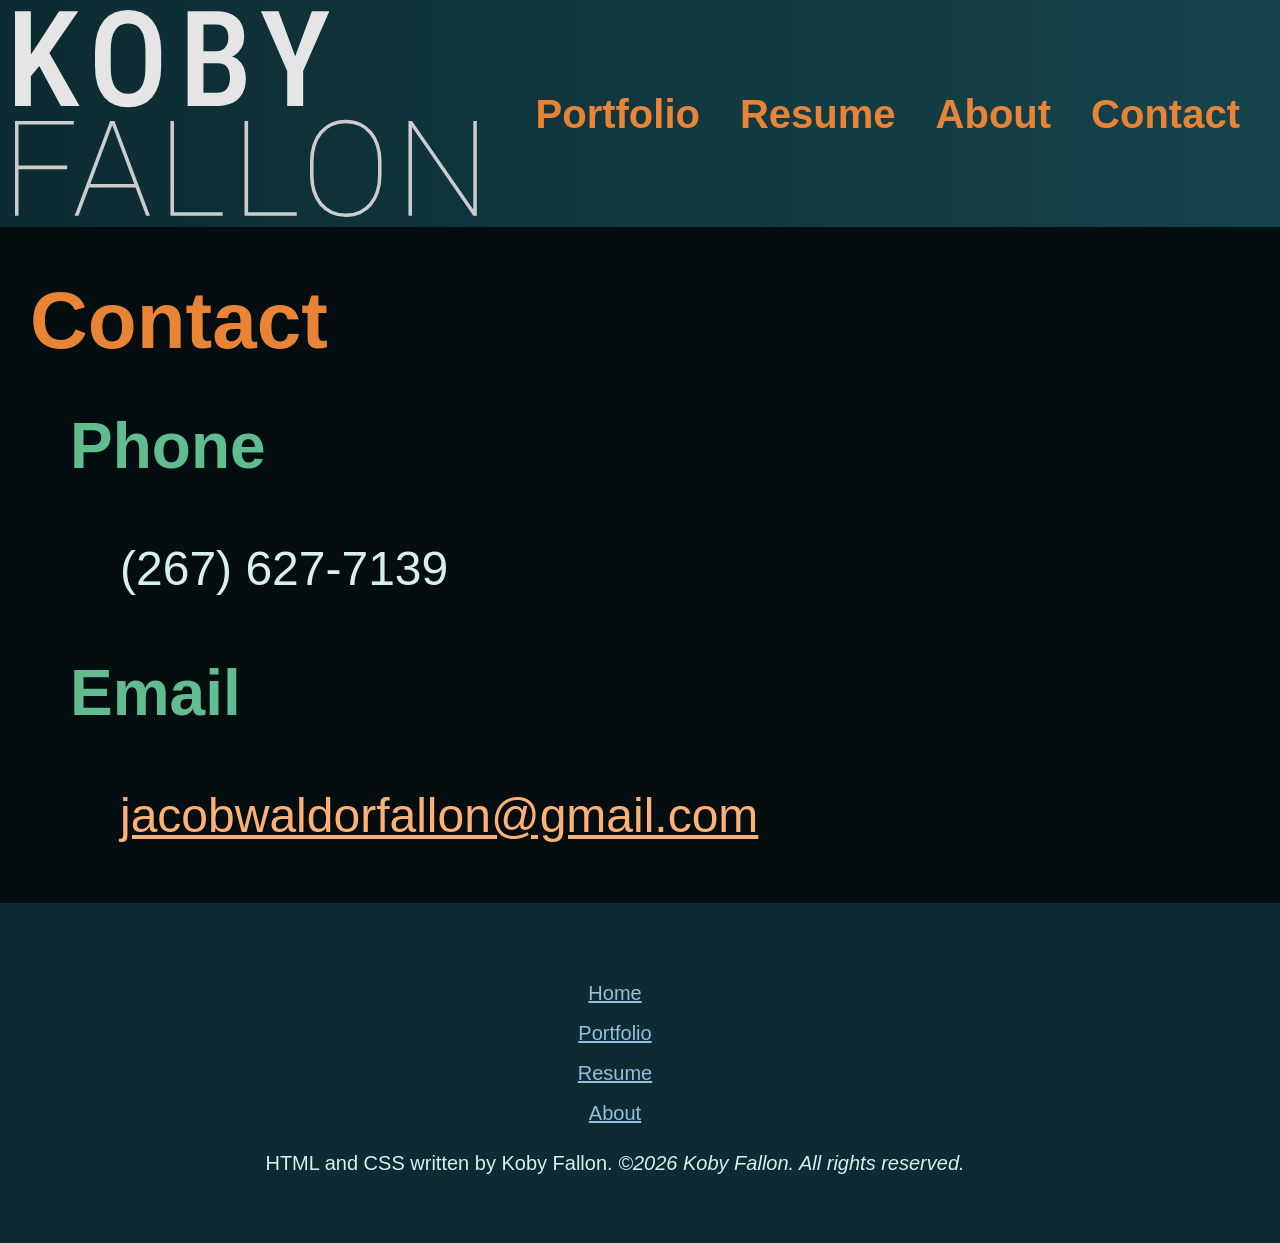
<file: Contact.html>
<!DOCTYPE html>
<html>
    <head>
        <title>Contact</title>
        <link href="CSS/style.css" rel="stylesheet">
    </head>

    <body>
        <header>
            <div>
                <nav class="top-nav-menu">
                    <ul class="Sidebar">
                        <li id="close">
                            <a href="#" id="sidebarclose">
                                <svg xmlns="http://www.w3.org/2000/svg" height="60px" 
                                viewBox="0 -960 960 960" width="60px" fill="#E98335">
                                <path d="m256-200-56-56 224-224-224-224 56-56 224 224 
                                224-224 56 56-224 224 224 224-56 56-224-224-224 224Z"/></svg>
                            </a>
                        </li>
                        <li><a href="index.html">Home</a></li>
                        <li><a href="Portfolio.html">Portfolio</a></li>
                        <li><a href="Resume.html">Resume</a></li>
                        <li><a href="About.html">About</a></li>
                        <li><a href="Contact.html">Contact</a></li>
                    </ul>
                    <ul>
                        <li id="logo"><a href="index.html"><img src="Content/logo.svg"></a></li>
                        <li class="hideonmobile"><a class="hideonmobile" href="Portfolio.html">Portfolio</a></li>
                        <li class="hideonmobile"><a href="Resume.html">Resume</a></li>
                        <li class="hideonmobile"><a href="About.html">About</a></li>
                        <li class="hideonmobile"><a href="Contact.html">Contact</a></li>
                        <li class="hideondesktop">
                            <a href="#" id="sidebarmenu" class="hideondesktop">
                                <svg xmlns="http://www.w3.org/2000/svg" 
                                height="55px" viewBox="0 -960 960 960" width="55px" fill="#E98335">
                                <path d="M120-240v-80h720v80H120Zm0-200v-80h720v
                                80H120Zm0-200v-80h720v80H120Z"/></svg>
                            </a>
                        </li>
                    </ul>
                </nav>
            </div>
        </header>

        <main class="contact-page">
            <h1>Contact</h1>
                <h2>Phone</h2>
                    <p>(267) 627-7139</p>
                <h2>Email</h2>
                    <p><a href="mailto:jacobwaldorfallon@gmail.com">jacobwaldorfallon@gmail.com</a></p>
        </main>

        <footer>
            <nav>
                <ul class="footnav">
                    <li><a class="blue" href="index.html">Home</a></li>
                    <li><a class="blue" href="Portfolio.html">Portfolio</a></li>
                    <li><a class="blue" href="Resume.html">Resume</a></li>
                    <li><a class="blue" href="About.html">About</a></li>
                </ul>
            </nav>

            <section>
                <p>HTML and CSS written by Koby Fallon. <em>©2026 Koby Fallon. All rights reserved.</em></p>
            </section>
        </footer>     
        
        <script>
            var showsidebar = document.getElementById("sidebarmenu")
            showsidebar.onclick = function showsidebar(){
                const Sidebar = document.querySelector('.Sidebar')
                Sidebar.style.display = 'flex'
            }
            var hidesidebar = document.getElementById("sidebarclose")
            hidesidebar.onclick = function hidesidebar(){
                const Sidebar = document.querySelector ('.Sidebar')
                Sidebar.style.display = 'none'
            }
            
        </script>
    </body>
</html>
</file>
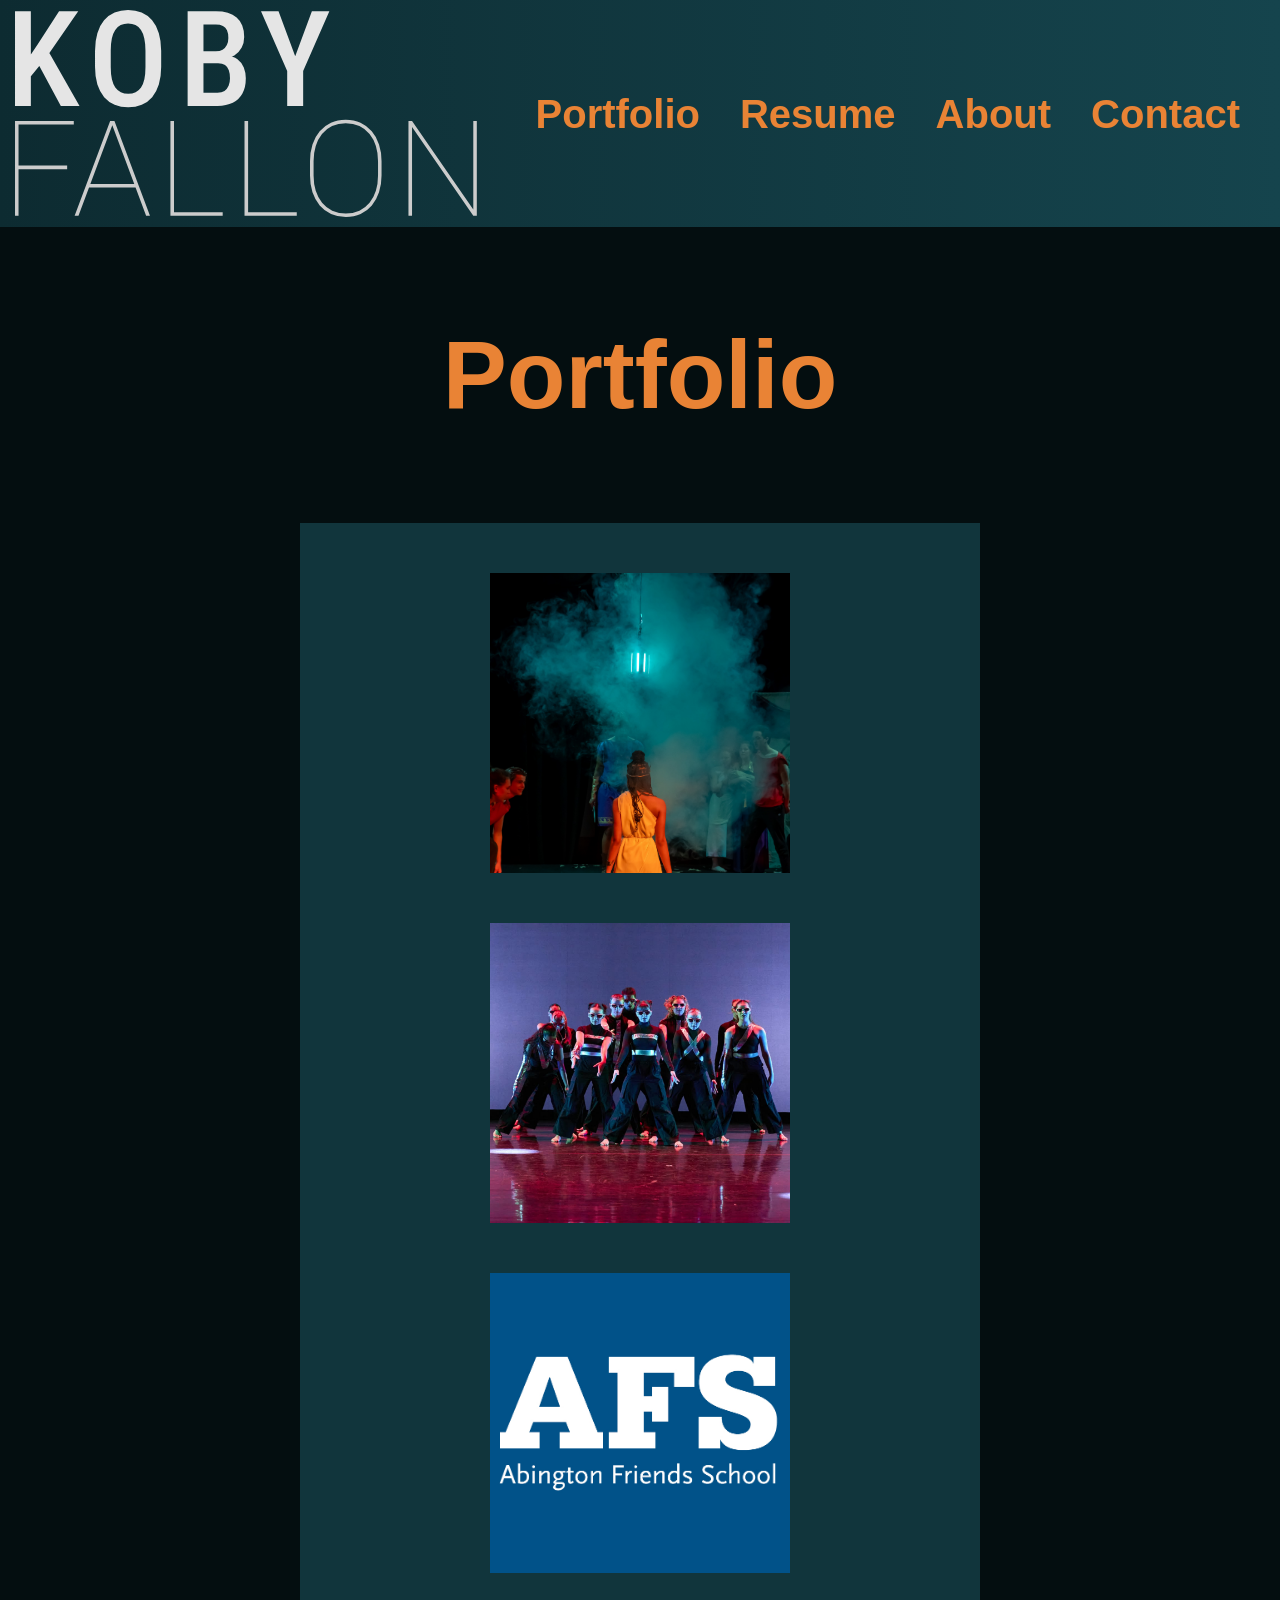
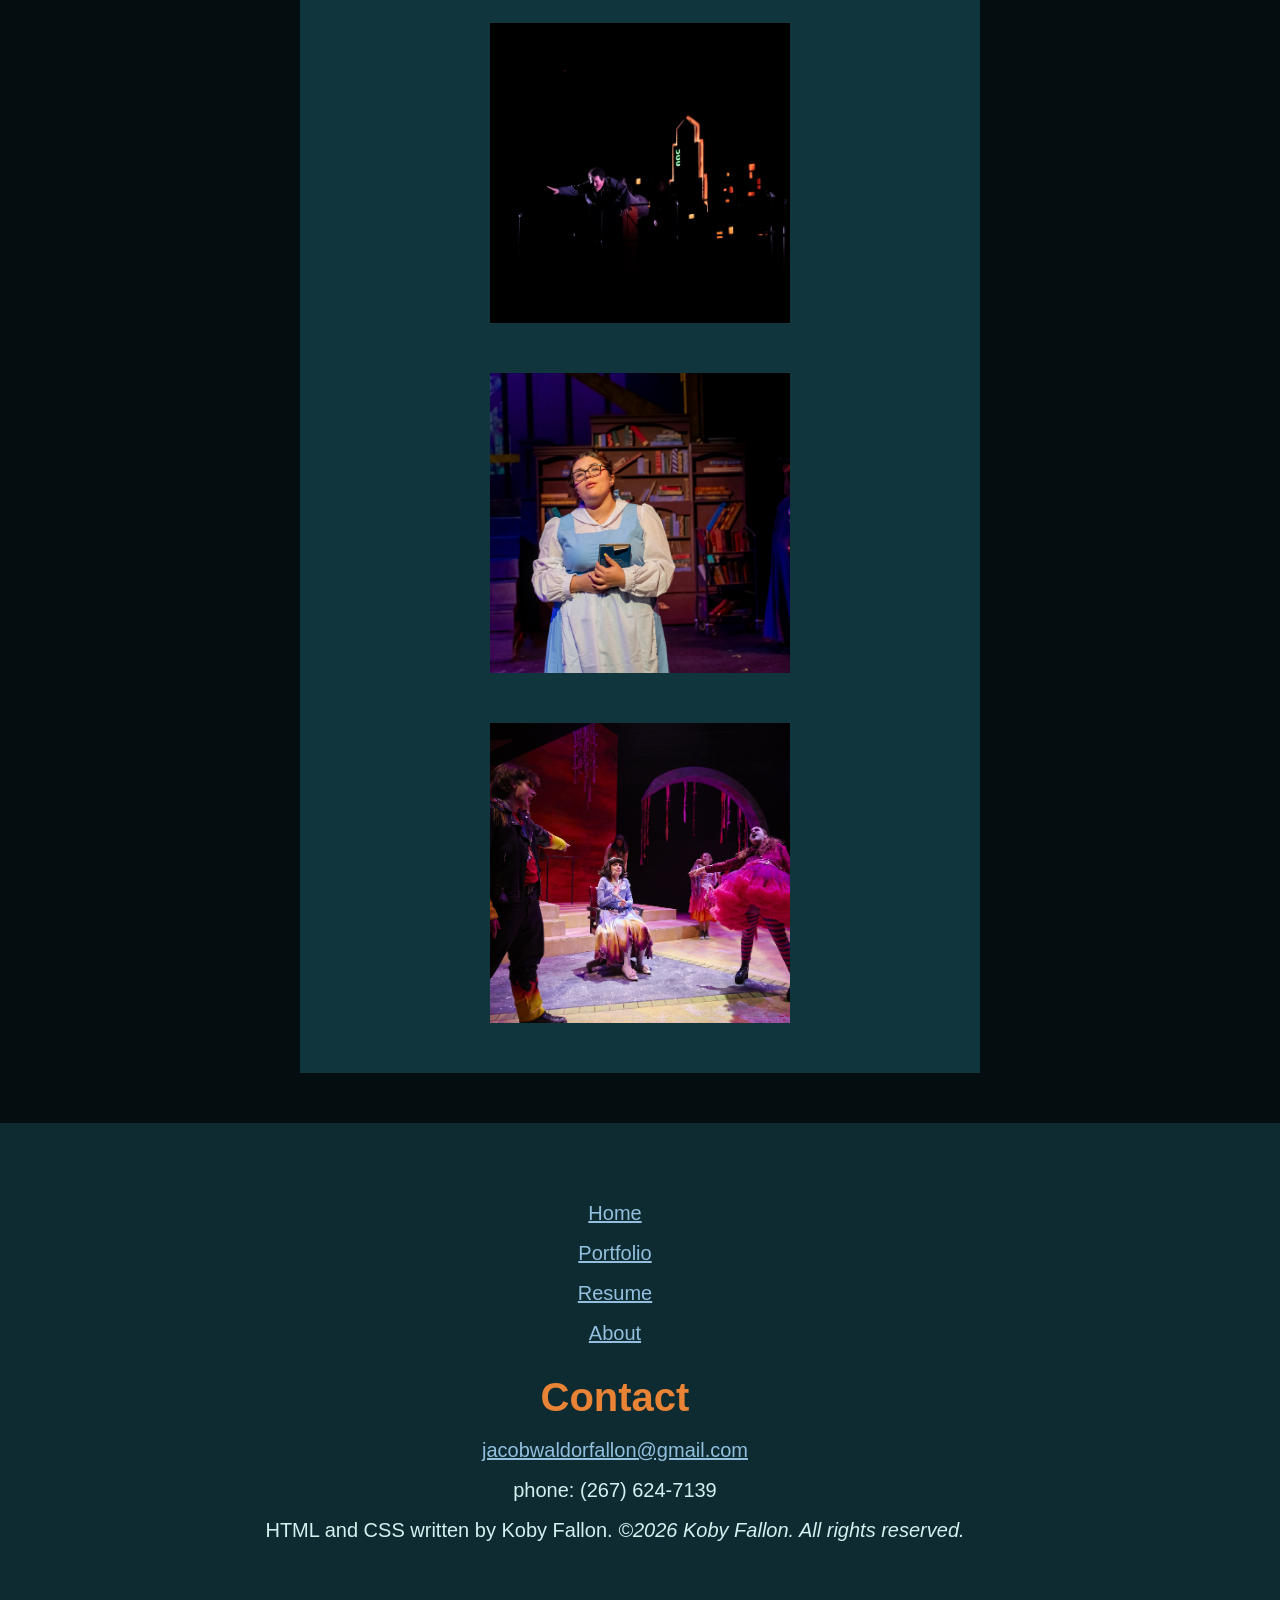
<file: Portfolio.html>
<!DOCTYPE html>
<html>
    <head>
        <title>Portfolio</title>
        <link href="CSS/style.css" rel="stylesheet">
    </head>

    <body>
        <header>
            <div>
                <nav class="top-nav-menu">
                    <ul class="Sidebar">
                        <li id="close">
                            <a href="#" id="sidebarclose">
                                <svg xmlns="http://www.w3.org/2000/svg" height="60px" 
                                viewBox="0 -960 960 960" width="60px" fill="#E98335">
                                <path d="m256-200-56-56 224-224-224-224 56-56 224 224 
                                224-224 56 56-224 224 224 224-56 56-224-224-224 224Z"/></svg>
                            </a>
                        </li>
                        <li><a href="index.html">Home</a></li>
                        <li><a href="Portfolio.html">Portfolio</a></li>
                        <li><a href="Resume.html">Resume</a></li>
                        <li><a href="About.html">About</a></li>
                        <li><a href="Contact.html">Contact</a></li>
                    </ul>
                    <ul>
                        <li id="logo"><a href="index.html"><img src="Content/logo.svg"></a></li>
                        <li class="hideonmobile"><a class="hideonmobile" href="Portfolio.html">Portfolio</a></li>
                        <li class="hideonmobile"><a href="Resume.html">Resume</a></li>
                        <li class="hideonmobile"><a href="About.html">About</a></li>
                        <li class="hideonmobile"><a href="Contact.html">Contact</a></li>
                        <li class="hideondesktop">
                            <a href="#" id="sidebarmenu" class="hideondesktop">
                                <svg xmlns="http://www.w3.org/2000/svg" 
                                height="55px" viewBox="0 -960 960 960" width="55px" fill="#E98335">
                                <path d="M120-240v-80h720v80H120Zm0-200v-80h720v
                                80H120Zm0-200v-80h720v80H120Z"/></svg>
                            </a>
                        </li>
                    </ul>
                </nav>
            </div>
        </header>

        <section>
            <h1 class="resumeh1">Portfolio</h1>
        </section>

        <section>
            <div class="portgrid">
                <a class="item" href="PortfolioPages/Iphigenia.html">
                    <p>Iphigenia: <span style="white-space: nowrap">Dead/Alive</span></p>
                    <img class ="bgimg" src="Snapshots/Atmospherics Iphigenia.jpg" alt="A young woman basking in amber light faces away from us, staring at a green lantern in a cloud of fog. Others stare at her, clothed in red.">
                </a>

                <a class="item" href="PortfolioPages/Zodiaque26.html">
                    <p>Zodiaque Spring '26</p>
                    <img class="bgimg" src="Snapshots/Zodiaque26.jpg">
                </a>

                <a class="item" href="PortfolioPages/AFS.html" id="AFSlogo">
                    <p>Abington Friends School House LD</p>
                    <img class="bgimg" src="Snapshots/AFSlogo.jpg">
                </a>
              
                <a class="item" href="PortfolioPages/UrinetownA.html">
                    <p>Urinetown</p>
                    <img class ="bgimg" src="Snapshots/Bobby Fall.jpg" alt="A person in a jumpsuit reaches out as he pretends to fall in front of a lit up, stylized city scape.">
                </a>
                
                <a class="item" href="PortfolioPages/Beauty.html">
                    <p>Beauty and the Beast</p>
                    <img class ="bgimg" src="Snapshots/Belle Library.jpg" alt="A woman in a blue and white dress stares out towards the skies in our direction. She stands in front of a bookcase.">
                </a>
                
                <a class="item" href="PortfolioPages/UrinetownUB.html">
                    <p>Urinetown (UB)</p>
                    <img class="bgimg" src="Snapshots/UBSnuff-That-Girl.jpg">
                </a>
            </div>
        </section>



        <footer>
            <nav>
                <ul class="footnav">
                    <li><a class="blue" href="index.html">Home</a></li>
                    <li><a class="blue" href="Portfolio.html">Portfolio</a></li>
                    <li><a class="blue" href="Resume.html">Resume</a></li>
                    <li><a class="blue" href="About.html">About</a></li>
                </ul>
            </nav>

            <section>
                <h2 class="orange foot-h2">Contact</h2>
                    <p>
                        <a class=blue href="mailto:jacobwaldorfallon@gmail.com">jacobwaldorfallon@gmail.com</a>
                    </p>

                    <p>phone: (267) 624-7139</p>

            </section>

            <section>
                <p>HTML and CSS written by Koby Fallon. <em>©2026 Koby Fallon. All rights reserved.</em></p>
            </section>
        </footer>      
    </body>
</html>
</file>
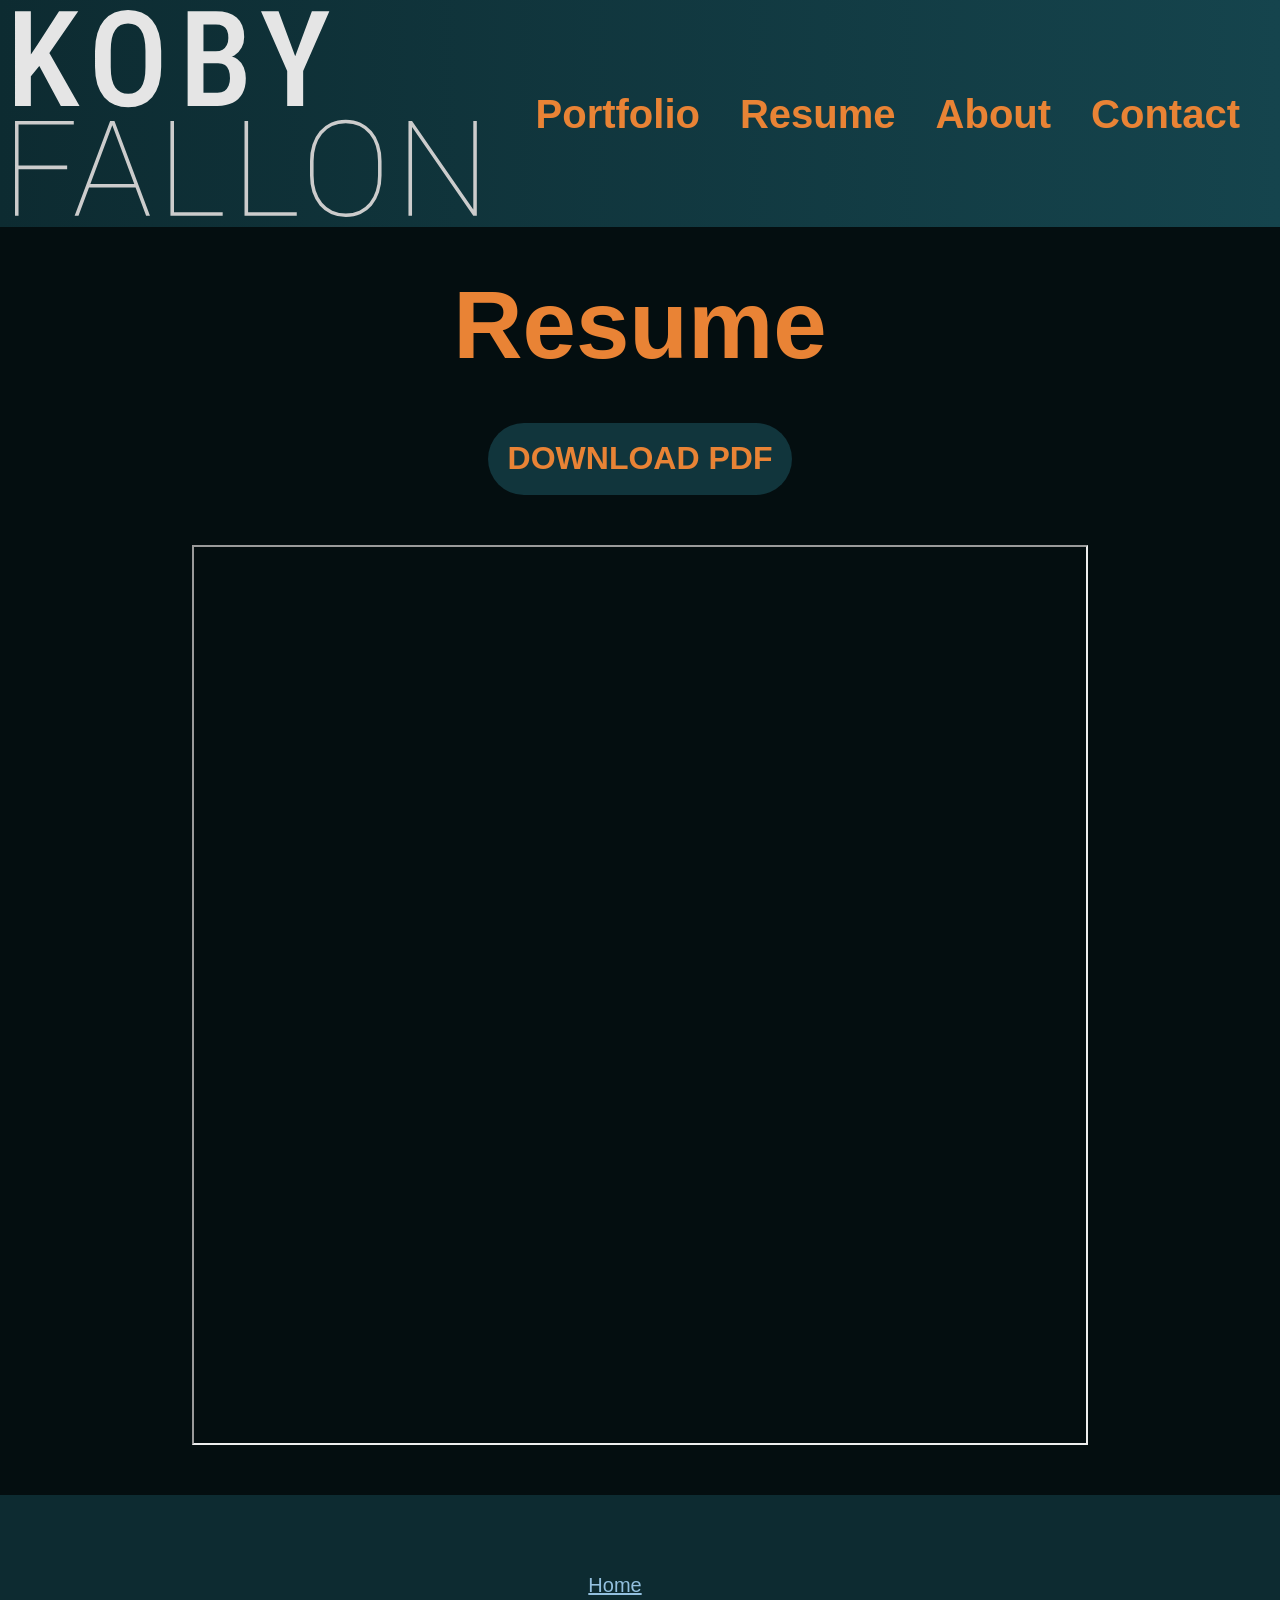
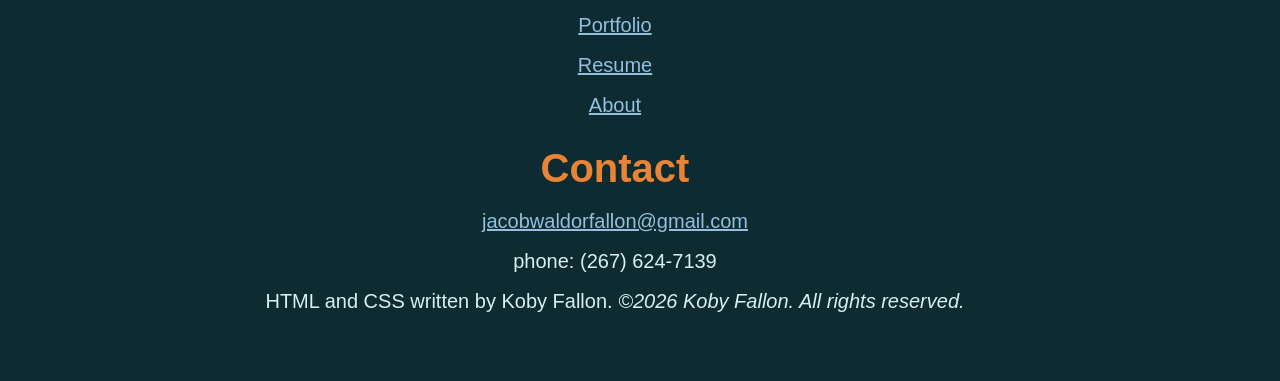
<file: Resume.html>
<!DOCTYPE html>
<html>
    <head>
        <title>Resume</title>
        <link href="CSS/style.css" rel="stylesheet">
    </head>

    <body>
        <header>
            <div>
                <nav class="top-nav-menu">
                    <ul class="Sidebar">
                        <li id="close">
                            <a href="#" id="sidebarclose">
                                <svg xmlns="http://www.w3.org/2000/svg" height="60px" 
                                viewBox="0 -960 960 960" width="60px" fill="#E98335">
                                <path d="m256-200-56-56 224-224-224-224 56-56 224 224 
                                224-224 56 56-224 224 224 224-56 56-224-224-224 224Z"/></svg>
                            </a>
                        </li>
                        <li><a href="index.html">Home</a></li>
                        <li><a href="Portfolio.html">Portfolio</a></li>
                        <li><a href="Resume.html">Resume</a></li>
                        <li><a href="About.html">About</a></li>
                        <li><a href="Contact.html">Contact</a></li>
                    </ul>
                    <ul>
                        <li id="logo"><a href="index.html"><img src="Content/logo.svg"></a></li>
                        <li class="hideonmobile"><a class="hideonmobile" href="Portfolio.html">Portfolio</a></li>
                        <li class="hideonmobile"><a href="Resume.html">Resume</a></li>
                        <li class="hideonmobile"><a href="About.html">About</a></li>
                        <li class="hideonmobile"><a href="Contact.html">Contact</a></li>
                        <li class="hideondesktop">
                            <a href="#" id="sidebarmenu" class="hideondesktop">
                                <svg xmlns="http://www.w3.org/2000/svg" 
                                height="55px" viewBox="0 -960 960 960" width="55px" fill="#E98335">
                                <path d="M120-240v-80h720v80H120Zm0-200v-80h720v
                                80H120Zm0-200v-80h720v80H120Z"/></svg>
                            </a>
                        </li>
                    </ul>
                </nav>
            </div>
        </header>

        <main>
            <h1 class="resumeh1">Resume</h1>
                <div class="downloadwrapper">
                <a class="resumedownload" href="Content/Koby-Fallon_Resume.pdf" download="Koby Fallon Resume.pdf" target="_blank">Download PDF</a>
                </div>

                <div class="pdf-wrapper">
                    <iframe class="resumepdf" src="Content/Koby-Fallon_Resume.pdf" title="Koby Fallon Resume"></iframe>
                </div>
        </main>


        <footer>
            <nav>
                <ul class="footnav">
                    <li><a class="blue" href="index.html">Home</a></li>
                    <li><a class="blue" href="Portfolio.html">Portfolio</a></li>
                    <li><a class="blue" href="Resume.html">Resume</a></li>
                    <li><a class="blue" href="About.html">About</a></li>
                </ul>
            </nav>

            <section>
                <h2 class="orange foot-h2">Contact</h2>
                    <p>
                        <a class=blue href="mailto:jacobwaldorfallon@gmail.com">jacobwaldorfallon@gmail.com</a>
                    </p>

                    <p>phone: (267) 624-7139</p>

            </section>

            <section>
                <p>HTML and CSS written by Koby Fallon. <em>©2026 Koby Fallon. All rights reserved.</em></p>
            </section>
        </footer>     
        
        <script>
            var showsidebar = document.getElementById("sidebarmenu")
            showsidebar.onclick = function showsidebar(){
                const Sidebar = document.querySelector('.Sidebar')
                Sidebar.style.display = 'flex'
            }
            var hidesidebar = document.getElementById("sidebarclose")
            hidesidebar.onclick = function hidesidebar(){
                const Sidebar = document.querySelector ('.Sidebar')
                Sidebar.style.display = 'none'
            }
            
        </script>
    </body>
</html>
</file>
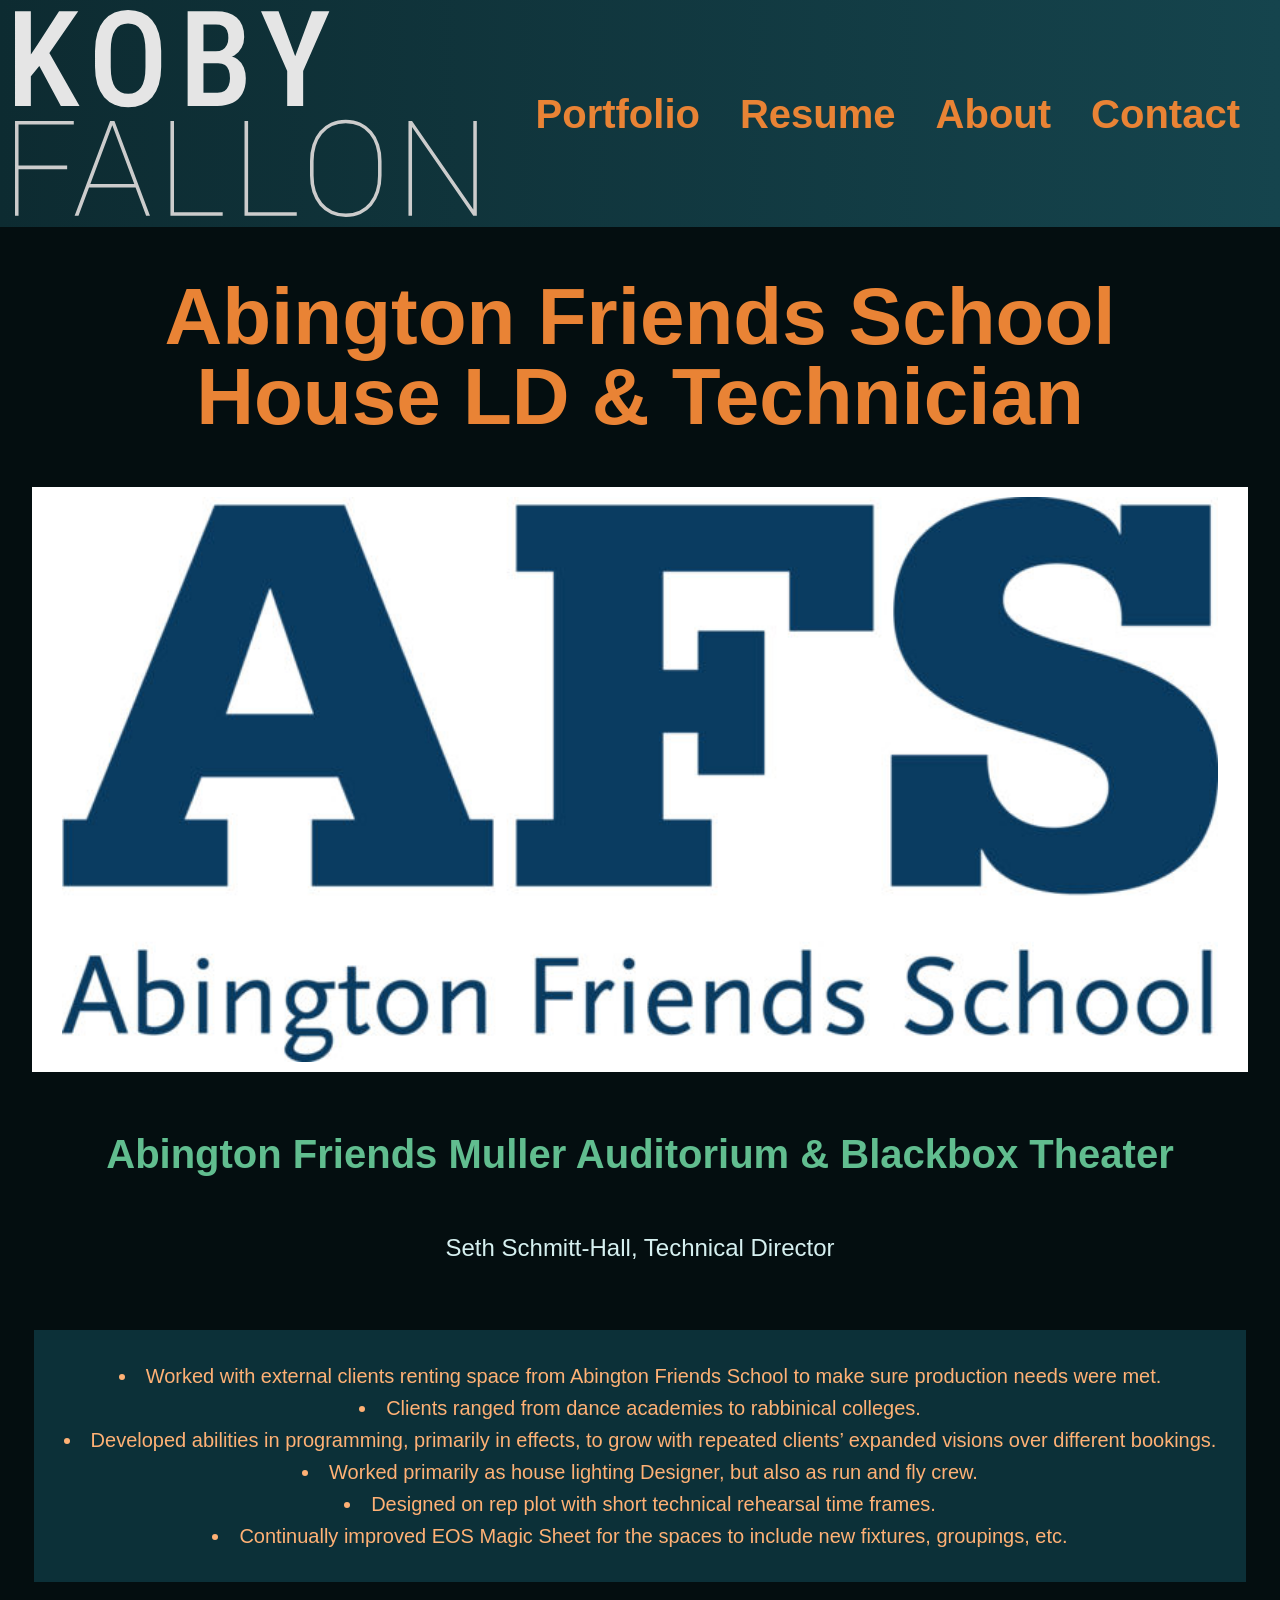
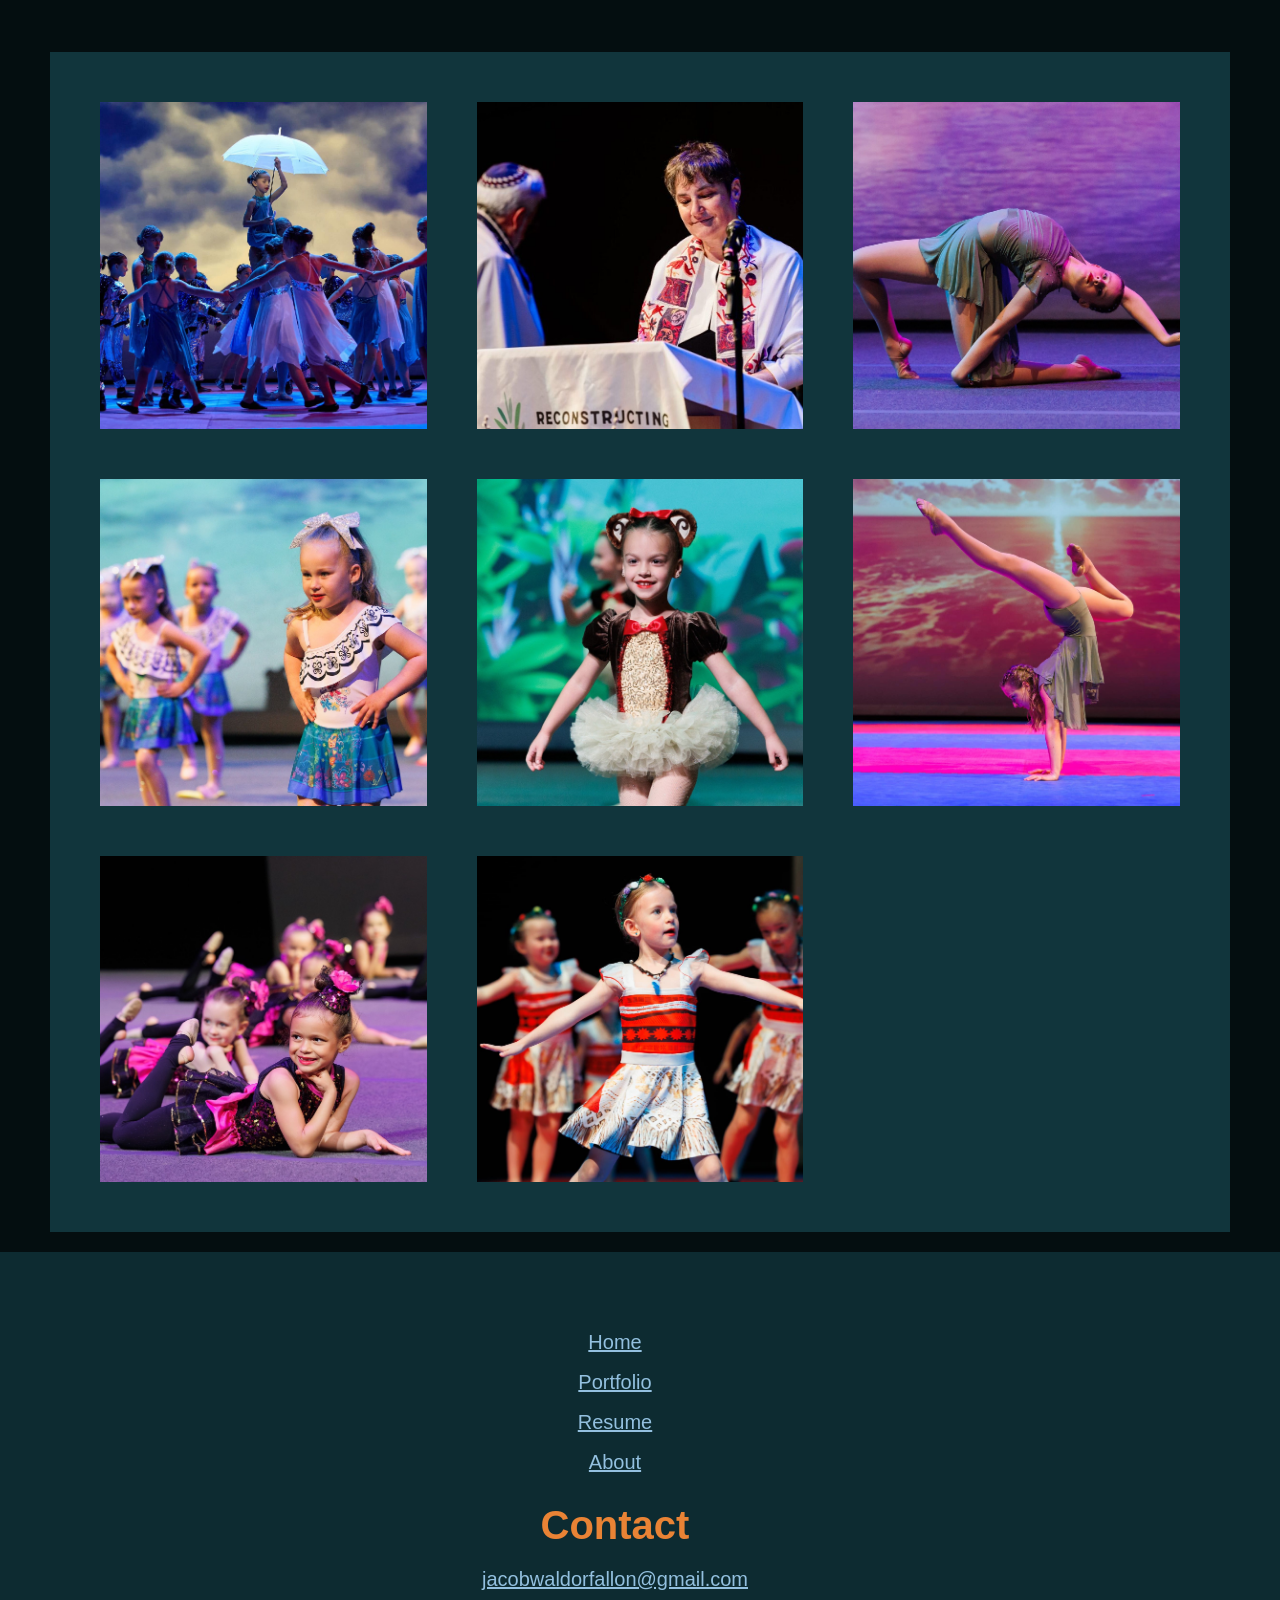
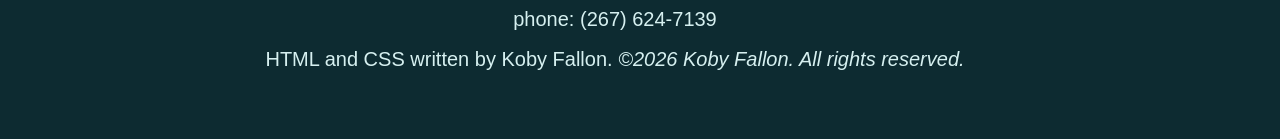
<file: PortfolioPages/AFS.html>
<!DOCTYPE html>
<html>
    <head>
        <title>AFS House LD</title>
        <link href="../CSS/style.css" rel="stylesheet">
    </head>

    <body>
        <header>
            <div>
                <nav class="top-nav-menu">
                    <ul class="Sidebar">
                        <li id="close">
                            <a href="#" id="sidebarclose">
                                <svg xmlns="http://www.w3.org/2000/svg" height="60px" 
                                viewBox="0 -960 960 960" width="60px" fill="#E98335">
                                <path d="m256-200-56-56 224-224-224-224 56-56 224 224 
                                224-224 56 56-224 224 224 224-56 56-224-224-224 224Z"/></svg>
                            </a>
                        </li>
                        <li><a href="../index.html">Home</a></li>
                        <li><a href="../Portfolio.html">Portfolio</a></li>
                        <li><a href="../Resume.html">Resume</a></li>
                        <li><a href="../About.html">About</a></li>
                        <li><a href="../Contact.html">Contact</a></li>
                    </ul>
                    <ul>
                        <li id="logo"><a href="../index.html"><img src="../Content/logo.svg"></a></li>
                        <li class="hideonmobile"><a class="hideonmobile" href="../Portfolio.html">Portfolio</a></li>
                        <li class="hideonmobile"><a href="../Resume.html">Resume</a></li>
                        <li class="hideonmobile"><a href="../About.html">About</a></li>
                        <li class="hideonmobile"><a href="../Contact.html">Contact</a></li>
                        <li class="hideondesktop">
                            <a href="#" id="sidebarmenu" class="hideondesktop">
                                <svg xmlns="http://www.w3.org/2000/svg" 
                                height="55px" viewBox="0 -960 960 960" width="55px" fill="#E98335">
                                <path d="M120-240v-80h720v80H120Zm0-200v-80h720v
                                80H120Zm0-200v-80h720v80H120Z"/></svg>
                            </a>
                        </li>
                    </ul>
                </nav>
            </div>
        </header>
        <main>
            <h1 class="porttext">Abington Friends School House LD & Technician</h1>
                <img class="afsbanner" src="../Content/Portfolio/Banner/AFS Banner.jpg" alt="A young person roars with a wide open mouth, surrounded by other young women.">
                <h2 class="porttext">
                    Abington Friends Muller Auditorium & Blackbox Theater
                </h2>
                    <ul class="no-style porttext">
                        <li>Seth Schmitt-Hall, Technical Director</li>                        
                    </ul>
                <div class="staticinf">
                    <ul>
                        <li>Worked with external clients renting space from Abington Friends School to make sure production needs were met.</li>
                        <li>Clients ranged from dance academies to rabbinical colleges.</li>
                        <li>Developed abilities in programming, primarily in effects, to grow with repeated clients’ expanded visions over different bookings.</li>
                        <li>Worked primarily as house lighting Designer, but also as run and fly crew.</li>
                        <li>Designed on rep plot with short technical rehearsal time frames.</li>
                        <li>Continually improved EOS Magic Sheet for the spaces to include new fixtures, groupings, etc.</li>
                    </ul>
                </div>    
                
        <section class="portgridint">
            <a href="../Content/Raining.jpg" target="_blank" class="linkgrid">
                <img src="../Content/Portfolio/AFS/Raining.jpg">
            </a>
            
            <a href="../Content/Rabbinical Graduation.jpg" target="_blank" class="linkgrid">
                <img src="../Content/Portfolio/AFS/Rabbinical Graduation.jpg">
            </a>
            
            <a href="../Content/Water-Look.jpg" target="_blank" class="linkgrid">
                <img src="../Content/Portfolio/AFS/Water-Look.jpg">
            </a>

            <a href="../Content/Kids.jpg" target="_blank" class="linkgrid">
                <img src="../Content/Portfolio/AFS/Kids.jpg">
            </a>

            <a href="../Content/Jungle.jpg" target="_blank" class="linkgrid">
                <img src="../Content/Portfolio/AFS/Jungle.jpg">
            </a>

            <a href="../Content/Ocean-Hold.jpg" target="_blank" class="linkgrid">
                <img src="../Content/Portfolio/AFS/Ocean-Hold.jpg">
            </a>
            
            <a href="../Content/Smiling.jpg" target="_blank" class="linkgrid">
                <img src="../Content/Portfolio/AFS/Smiling.jpg">
            </a>

            <a href="../Content/Ocean-Kids.jpg" target="_blank" class="linkgrid">
                <img src="../Content/Portfolio/AFS/Ocean-Kids.jpg">
            </a>
            

        </section>            
        
        </main>
        <footer>
            <nav>
                <ul class="footnav">
                    <li><a class="blue" href="index.html">Home</a></li>
                    <li><a class="blue" href="Portfolio.html">Portfolio</a></li>
                    <li><a class="blue" href="Resume.html">Resume</a></li>
                    <li><a class="blue" href="About.html">About</a></li>
                </ul>
            </nav>

            <section>
                <h2 class="orange foot-h2">Contact</h2>
                    <p>
                        <a class=blue href="mailto:jacobwaldorfallon@gmail.com">jacobwaldorfallon@gmail.com</a>
                    </p>

                    <p>phone: (267) 624-7139</p>

            </section>

            <section>
                <p>HTML and CSS written by Koby Fallon. <em>©2026 Koby Fallon. All rights reserved.</em></p>
            </section>
        </footer>     
         
    </body>
    <script>
        document.getElementById("skills").onclick = function() {
                document.querySelector('#skillsinfo').style.display = 'flex'}
        document.getElementById("closeinfo").onclick = function() {
                document.querySelector('#skillsinfo').style.display = 'none'}
        
        document.getElementById("process-photos-b").onclick = function() {
                document.querySelector('#process-photos').style.display = 'flex'}
        document.getElementById("closeprocessphoto").onclick = function() {
                document.querySelector('#process-photos').style.display = 'none'}
    </script>
</html>
</file>
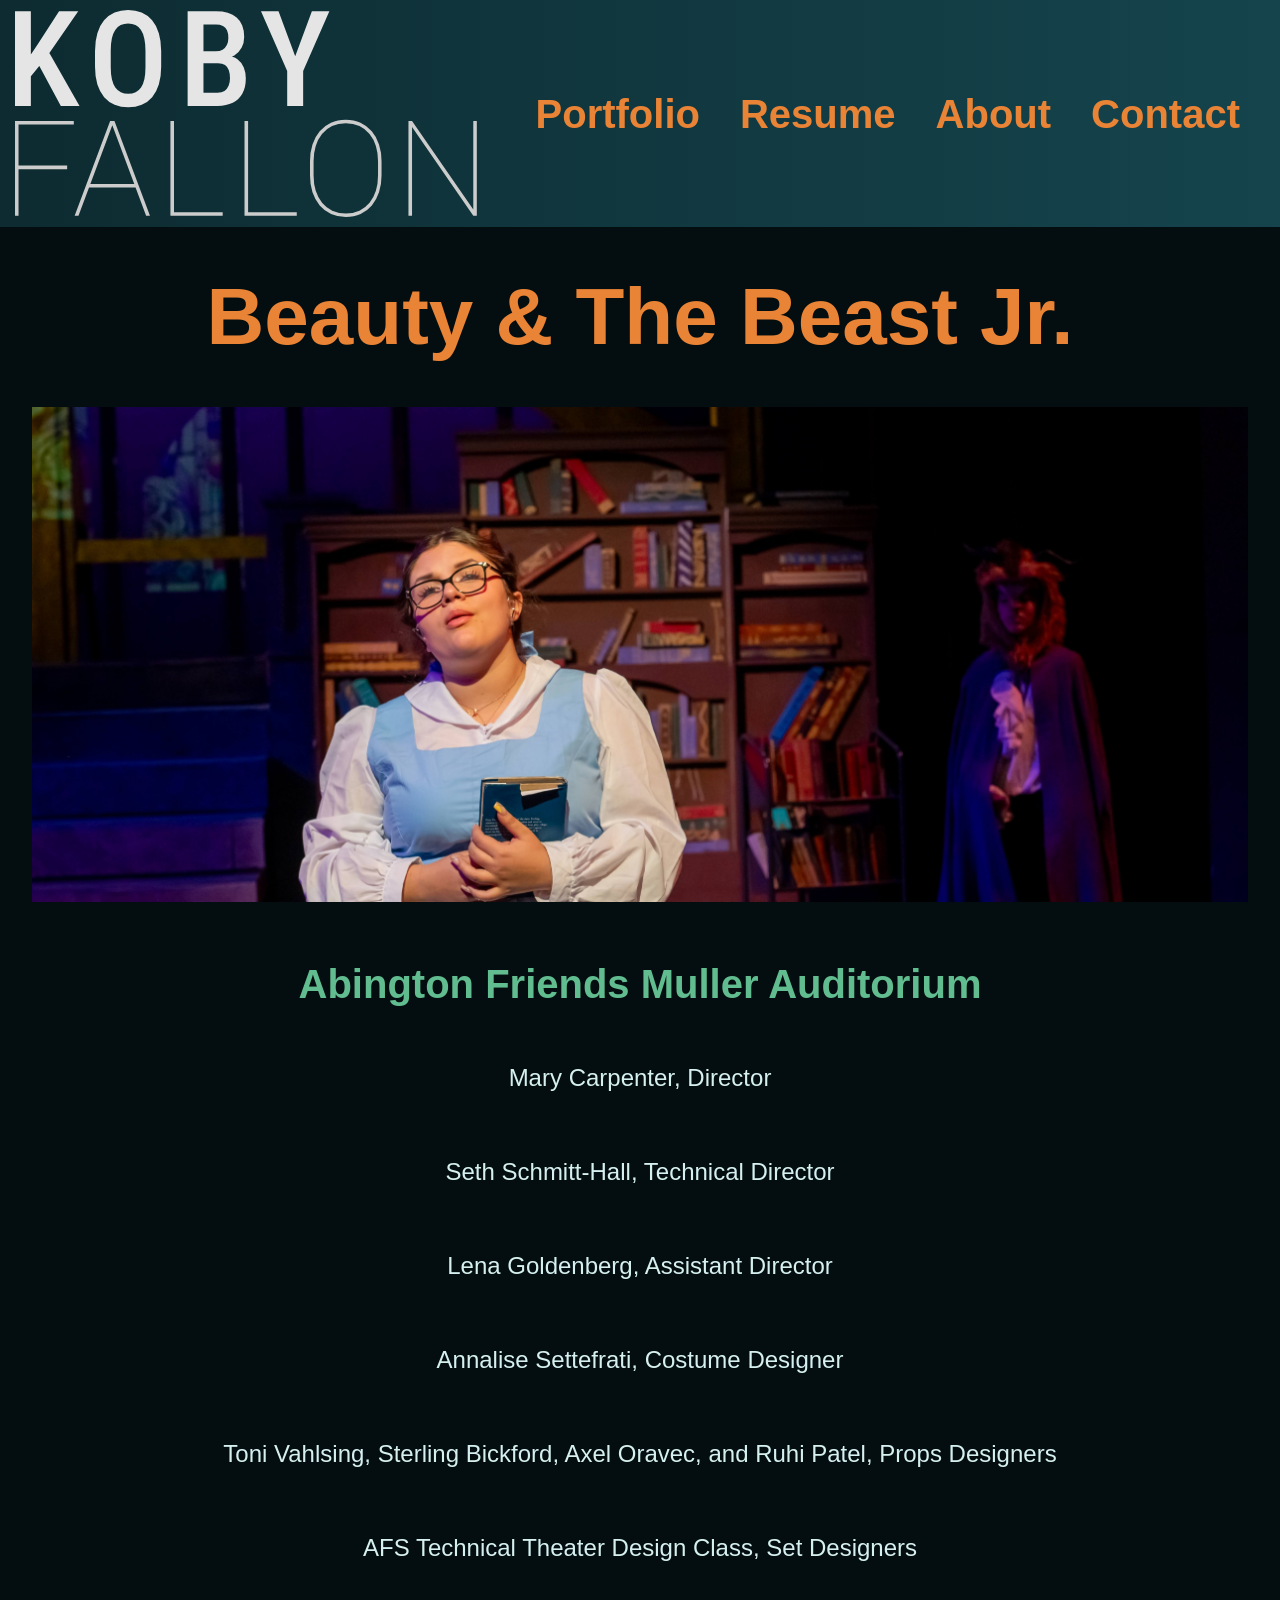
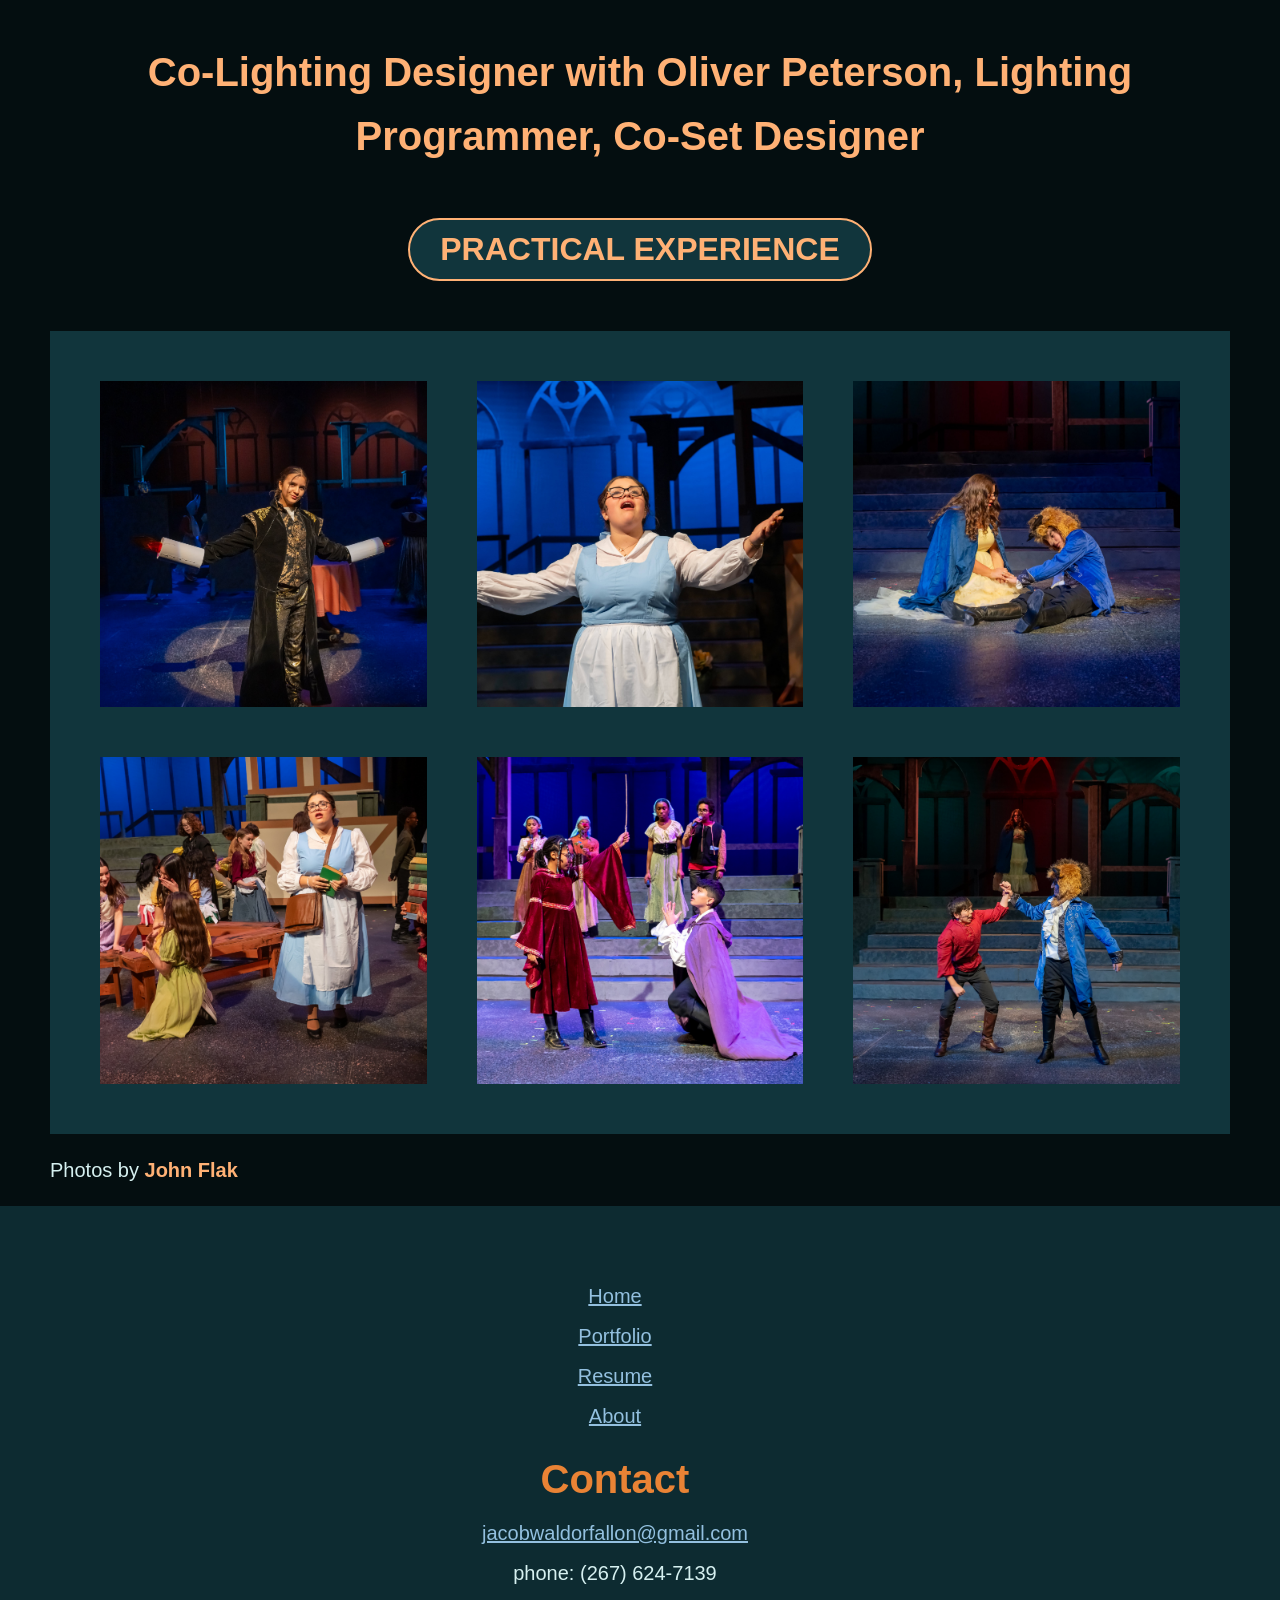
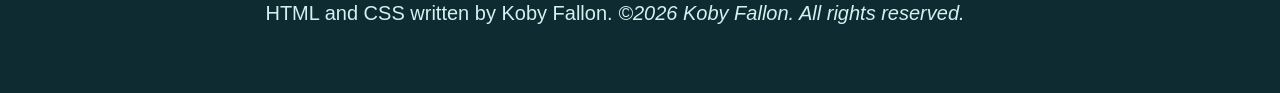
<file: PortfolioPages/Beauty.html>
<!DOCTYPE html>
<html>
    <head>
        <title>Beauty and the Beast Jr.</title>
        <link href="../CSS/style.css" rel="stylesheet">
    </head>

    <body>
        <header>
            <div>
                <nav class="top-nav-menu">
                    <ul class="Sidebar">
                        <li id="close">
                            <a href="#" id="sidebarclose">
                                <svg xmlns="http://www.w3.org/2000/svg" height="60px" 
                                viewBox="0 -960 960 960" width="60px" fill="#E98335">
                                <path d="m256-200-56-56 224-224-224-224 56-56 224 224 
                                224-224 56 56-224 224 224 224-56 56-224-224-224 224Z"/></svg>
                            </a>
                        </li>
                        <li><a href="../index.html">Home</a></li>
                        <li><a href="../Portfolio.html">Portfolio</a></li>
                        <li><a href="../Resume.html">Resume</a></li>
                        <li><a href="../About.html">About</a></li>
                        <li><a href="../Contact.html">Contact</a></li>
                    </ul>
                    <ul>
                        <li id="logo"><a href="../index.html"><img src="../Content/logo.svg"></a></li>
                        <li class="hideonmobile"><a class="hideonmobile" href="../Portfolio.html">Portfolio</a></li>
                        <li class="hideonmobile"><a href="../Resume.html">Resume</a></li>
                        <li class="hideonmobile"><a href="../About.html">About</a></li>
                        <li class="hideonmobile"><a href="../Contact.html">Contact</a></li>
                        <li class="hideondesktop">
                            <a href="#" id="sidebarmenu" class="hideondesktop">
                                <svg xmlns="http://www.w3.org/2000/svg" 
                                height="55px" viewBox="0 -960 960 960" width="55px" fill="#E98335">
                                <path d="M120-240v-80h720v80H120Zm0-200v-80h720v
                                80H120Zm0-200v-80h720v80H120Z"/></svg>
                            </a>
                        </li>
                    </ul>
                </nav>
            </div>
        </header>
        <main>
            <h1 class="porttext">Beauty & The Beast Jr.</h1>
                <img class="banner" src="../Content/Portfolio/Banner/Belle-Library.jpg" alt="A young person stands on our left, staring out. There is a bookshelf behind her. The beast looks on from the shadows on our right.">
                <h2 class="porttext">
                    Abington Friends Muller Auditorium
                </h2>
                    <ul class="no-style porttext">
                        <li>Mary Carpenter, Director</li>
                        <li>Seth Schmitt-Hall, Technical Director</li>
                        <li>Lena Goldenberg, Assistant Director</li>
                        <li>Annalise Settefrati, Costume Designer</li>
                        <li>Toni Vahlsing, Sterling Bickford, Axel Oravec, and Ruhi Patel, Props Designers</li>
                        <li>AFS Technical Theater Design Class, Set Designers</li>
                    </ul>
                <h2 class="porttext prole porange">Co-Lighting Designer with Oliver Peterson, Lighting Programmer, Co-Set Designer</h2>
                <div class="skillswrap">
                    <h3 id=skills class="infbutton">Practical Experience</h3>
                </div>
                <div id="skillsinfo" class="infpopup">
                    <a href="#" id="closeinfo">
                    <svg xmlns="http://www.w3.org/2000/svg" height="60px" 
                        viewBox="0 -960 960 960" width="60px" fill="#E98335">
                        <path d="m256-200-56-56 224-224-224-224 56-56 224 224 
                        224-224 56 56-224 224 224 224-56 56-224-224-224 224Z"/></svg>
                    </a>
                    <ul>
                        <li>First full theatrical production.</li>
                        <li>Worked off of AFS Muller Auditorium rep plot with specials.</li>
                        <li>Programmed on ETC Ion XE.</li>
                        <li>Trained middle school aged technicians as board and spot operators.</li>
                        <li>Collaboratively Designed the set with AFS Technical Theater Design class (mostly contributed to brainstorming phase as was working concurrently on other projects).</li>

                    </ul>
                </div>    
                
                <section class="portgridint">
                    <a href="../Content/Be Our Guest Beauty and the Beast.jpg" target="_blank" class="linkgrid">
                        <img src="../Content/Portfolio/Beauty/Be Our Guest Beauty and the Beast.jpg">
                    </a>
                      
                    <a href="../Content/Belle.jpg" target="_blank" class="linkgrid">
                        <img src="../Content/Portfolio/Beauty/Belle.jpg">
                    </a>
                   
                    <a href="../Content/Hurt Beauty and the Beast.jpg" target="_blank" class="linkgrid">
                        <img src="../Content/Portfolio/Beauty/Hurt Beauty and the Beast.jpg">
                    </a>
                    
                    <a href="../Content/Provincial Beauty and the Beast.jpg" target="_blank" class="linkgrid">
                        <img src="../Content/Portfolio/Beauty/Provincial Beauty and the Beast.jpg">
                    </a>
                    
                    <a href="../Content/Spell Beauty and the Beast.jpg" target="_blank" class="linkgrid">
                        <img src="../Content/Portfolio/Beauty/Spell Beauty and the Beast.jpg">
                    </a>
                    
                    <a href="../Content/The Fight Beauty and the Beast.jpg" target="_blank" class="linkgrid">
                        <img src="../Content/Portfolio/Beauty/The Fight Beauty and the Beast.jpg">
                    </a>              
                </section>
                <p class="portphotos">Photos by <strong>John Flak</strong></p>
            
        </main>
        <footer>
            <nav>
                <ul class="footnav">
                    <li><a class="blue" href="index.html">Home</a></li>
                    <li><a class="blue" href="Portfolio.html">Portfolio</a></li>
                    <li><a class="blue" href="Resume.html">Resume</a></li>
                    <li><a class="blue" href="About.html">About</a></li>
                </ul>
            </nav>

            <section>
                <h2 class="orange foot-h2">Contact</h2>
                    <p>
                        <a class=blue href="mailto:jacobwaldorfallon@gmail.com">jacobwaldorfallon@gmail.com</a>
                    </p>

                    <p>phone: (267) 624-7139</p>

            </section>

            <section>
                <p>HTML and CSS written by Koby Fallon. <em>©2026 Koby Fallon. All rights reserved.</em></p>
            </section>
        </footer>     
         
    </body>
    <script>
        document.getElementById("skills").onclick = function() {
                document.querySelector('#skillsinfo').style.display = 'flex'}
        document.getElementById("closeinfo").onclick = function() {
                document.querySelector('#skillsinfo').style.display = 'none'}
        
        document.getElementById("process-photos-b").onclick = function() {
                document.querySelector('#process-photos').style.display = 'flex'}
        document.getElementById("closeprocessphoto").onclick = function() {
                document.querySelector('#process-photos').style.display = 'none'}
    </script>
</html>
</file>
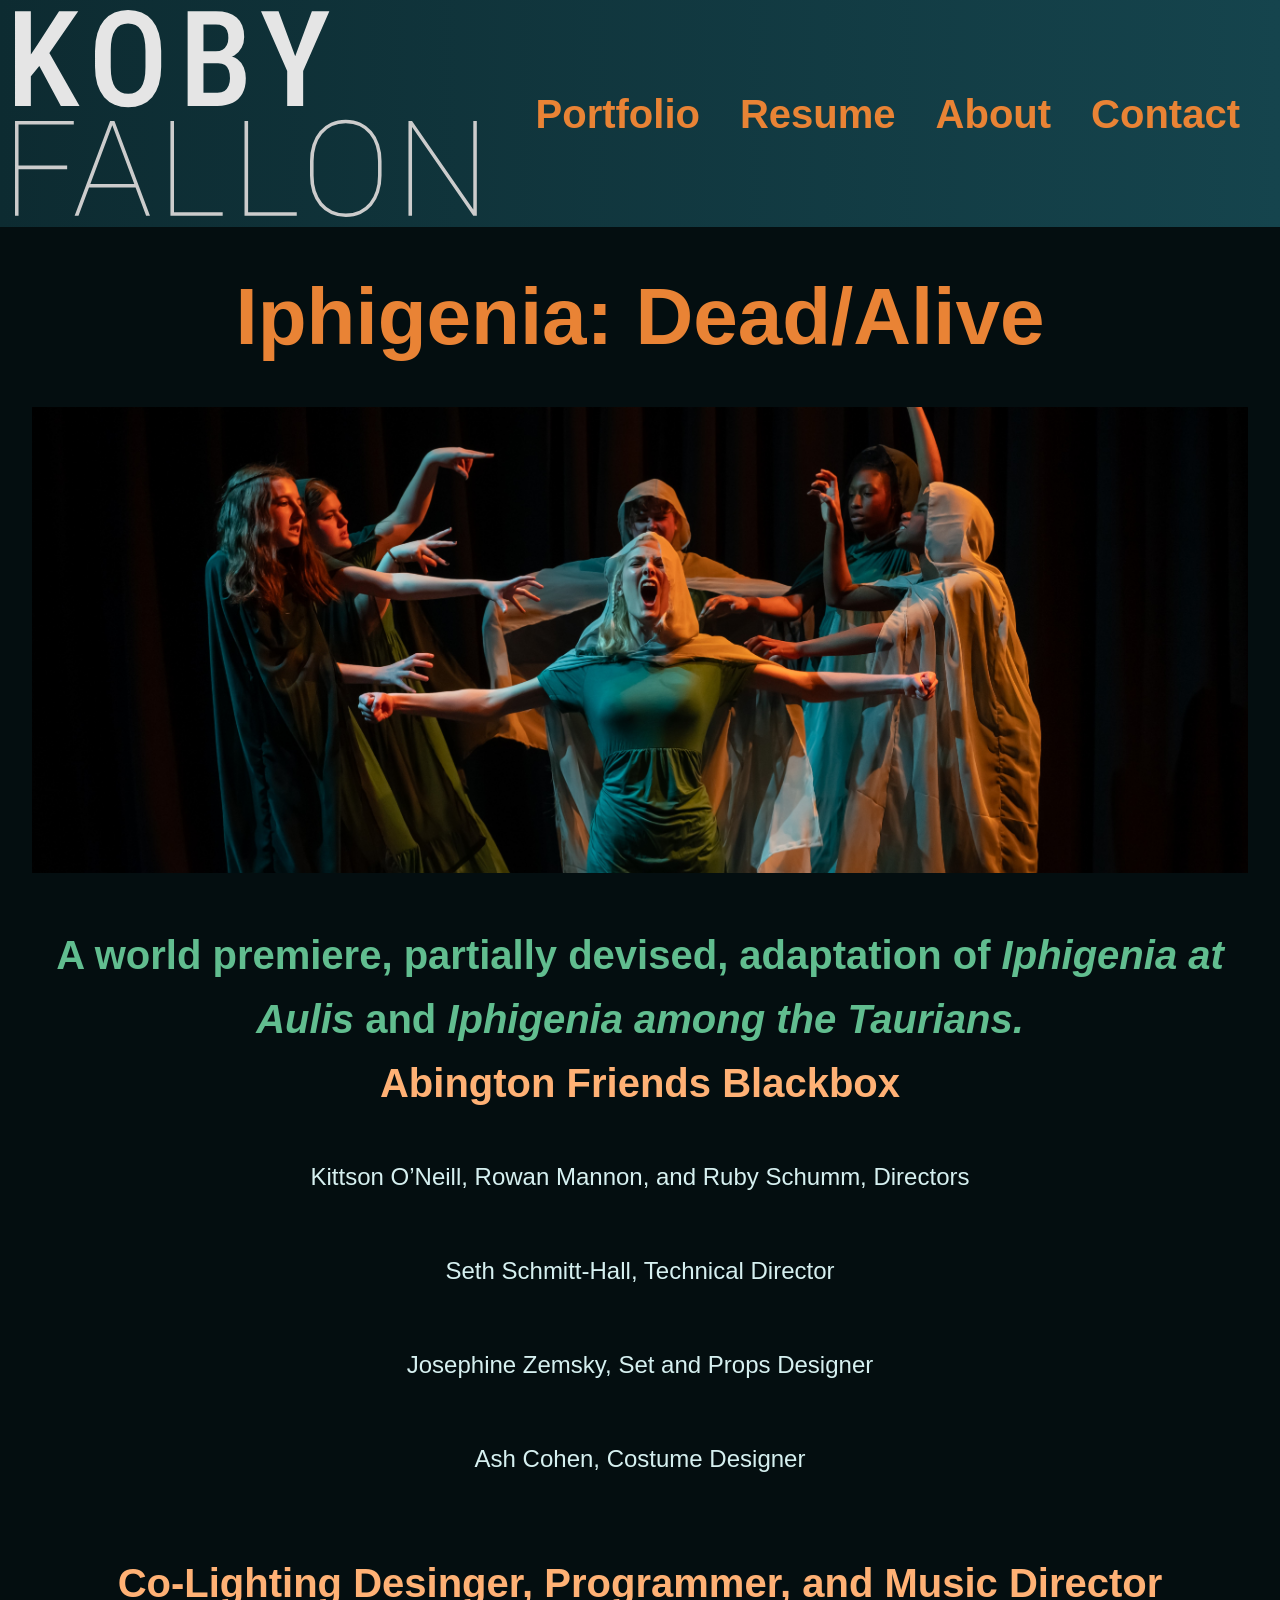
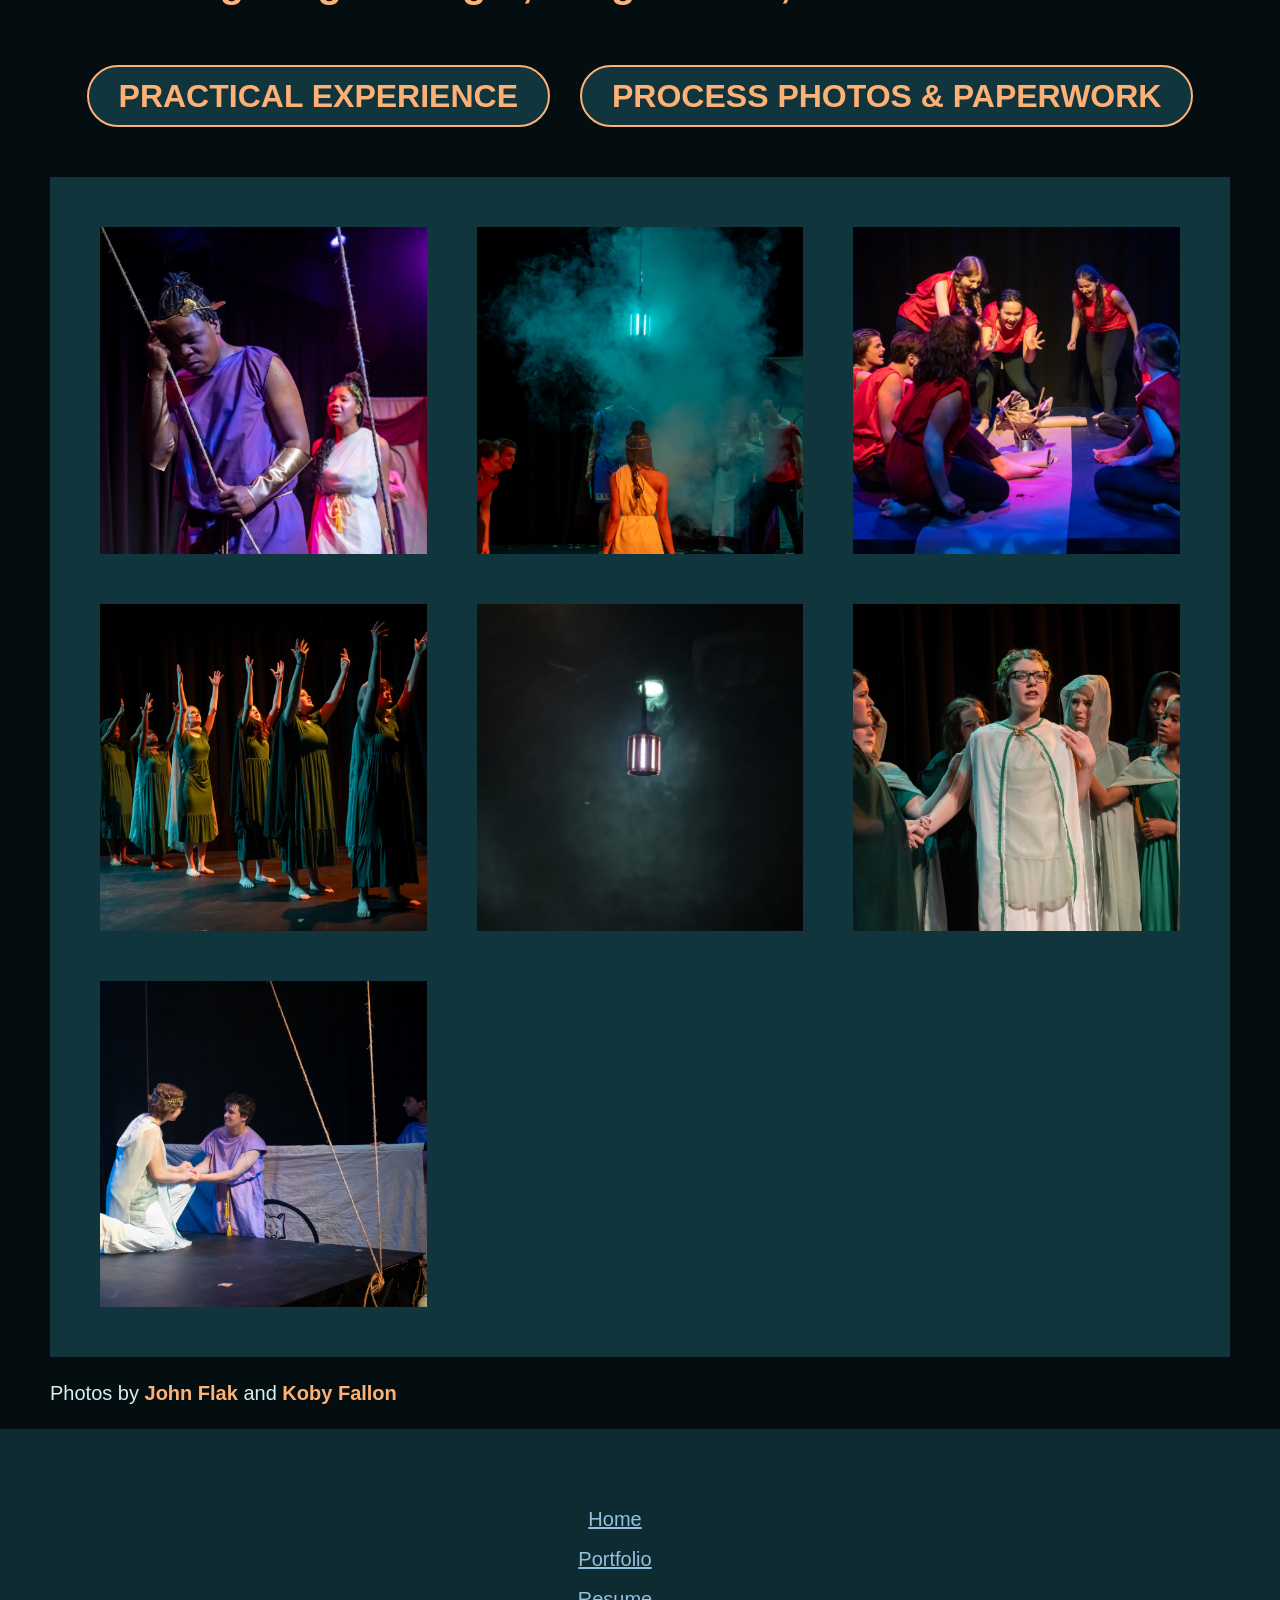
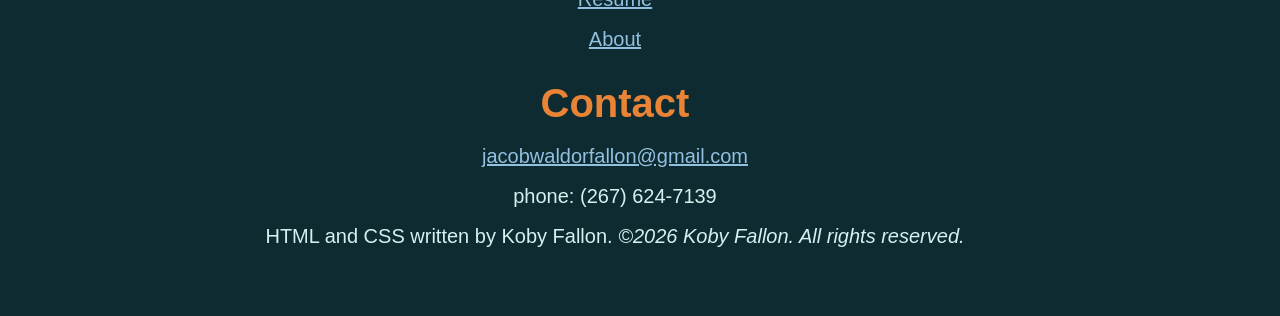
<file: PortfolioPages/Iphigenia.html>
<!DOCTYPE html>
<html>
    <head>
        <title>Iphigenia: Dead/Alive</title>
        <link href="../CSS/style.css" rel="stylesheet">
    </head>

    <body>
        <header>
            <div>
                <nav class="top-nav-menu">
                    <ul class="Sidebar">
                        <li id="close">
                            <a href="#" id="sidebarclose">
                                <svg xmlns="http://www.w3.org/2000/svg" height="60px" 
                                viewBox="0 -960 960 960" width="60px" fill="#E98335">
                                <path d="m256-200-56-56 224-224-224-224 56-56 224 224 
                                224-224 56 56-224 224 224 224-56 56-224-224-224 224Z"/></svg>
                            </a>
                        </li>
                        <li><a href="../index.html">Home</a></li>
                        <li><a href="../Portfolio.html">Portfolio</a></li>
                        <li><a href="../Resume.html">Resume</a></li>
                        <li><a href="../About.html">About</a></li>
                        <li><a href="../Contact.html">Contact</a></li>
                    </ul>
                    <ul>
                        <li id="logo"><a href="../index.html"><img src="../Content/logo.svg"></a></li>
                        <li class="hideonmobile"><a class="hideonmobile" href="../Portfolio.html">Portfolio</a></li>
                        <li class="hideonmobile"><a href="../Resume.html">Resume</a></li>
                        <li class="hideonmobile"><a href="../About.html">About</a></li>
                        <li class="hideonmobile"><a href="../Contact.html">Contact</a></li>
                        <li class="hideondesktop">
                            <a href="#" id="sidebarmenu" class="hideondesktop">
                                <svg xmlns="http://www.w3.org/2000/svg" 
                                height="55px" viewBox="0 -960 960 960" width="55px" fill="#E98335">
                                <path d="M120-240v-80h720v80H120Zm0-200v-80h720v
                                80H120Zm0-200v-80h720v80H120Z"/></svg>
                            </a>
                        </li>
                    </ul>
                </nav>
            </div>
        </header>
        <main>
            <h1 class="porttext">Iphigenia: <span style="white-space: nowrap;">Dead/Alive</span></h1>
                <img class="banner" src="../Content/Portfolio/Banner/Roar-Iphigenia.jpg" alt="A young person roars with a wide open mouth, surrounded by other young women.">
                <h2 class="porttext">
                    A world premiere, partially devised, adaptation of <em>Iphigenia at Aulis</em> and <em>Iphigenia among the Taurians.</em> <br> <strong> Abington Friends Blackbox</strong>
                </h2>

                    <ul class="no-style porttext">
                        <li>Kittson O’Neill, Rowan Mannon, and Ruby Schumm, Directors</li>
                        <li>Seth Schmitt-Hall, Technical Director</li>
                        <li>Josephine Zemsky, Set and Props Designer</li>
                        <li>Ash Cohen, Costume Designer</li>
                    </ul>
                <h2 class="porttext prole porange">Co-Lighting Desinger, Programmer, and Music Director</h2>
                <div class="skillswrap">
                    <h3 id=skills class="infbutton">Practical Experience</h3>
                    <h3 id="process-photos-b" class="infbutton">Process Photos & Paperwork</h3>
                </div>
                <div id="skillsinfo" class="infpopup">
                    <a href="#" id="closeinfo">
                    <svg xmlns="http://www.w3.org/2000/svg" height="60px" 
                        viewBox="0 -960 960 960" width="60px" fill="#E98335">
                        <path d="m256-200-56-56 224-224-224-224 56-56 224 224 
                        224-224 56 56-224 224 224 224-56 56-224-224-224 224Z"/></svg>
                    </a>
                    <ul>
                        <li>Collaborated with Oliver Peterson (Lighting Designer) to create a new rep plot for the space including specials for this production.</li>
                        <li>Created drawings for the new plot in Vectorworks.</li>
                        <li>Led hang and focus, patching in collaboration with other student technicians.</li>
                        <li>Collaborated with Peterson and Zemsky create an LED practical to show the Gods’ influence in the world of the play.</li>
                        <li>Programmed on ETC Ion XE.</li>
                        <li>Created Magic Sheet on EOS software for ease of programming.</li>
                    </ul>
                </div>    
                <div id="process-photos" class="infpopup">
                    <a href="#" id="closeprocessphoto">
                    <svg xmlns="http://www.w3.org/2000/svg" height="60px" 
                        viewBox="0 -960 960 960" width="60px" fill="#E98335">
                        <path d="m256-200-56-56 224-224-224-224 56-56 224 224 
                        224-224 56 56-224 224 224 224-56 56-224-224-224 224Z"/></svg>
                    </a>
                    <div class="portgridint">
                        <a href="../Content/Portfolio/Iphigenia/LanternProcess.jpg" target="_blank" class="newtabgrid">
                            <img src="../Content/Portfolio/Iphigenia/LanternProcess.jpg">
                        </a>
                        
                        <a href="../Content/Portfolio/Iphigenia/LanternRough.jpg" target="_blank" class="newtabgrid">
                            <img src="../Content/Portfolio/Iphigenia/LanternRough.jpg">
                        </a>
                        
                        <a href="../Content/Portfolio/Iphigenia/MagicSheet.jpg" target="_blank" class="newtabgrid">
                            <img src="../Content/Portfolio/Iphigenia/MagicSheet.jpg">
                        </a>
                        
                        <a href="../Content/Portfolio/Iphigenia/BB_Plot_v2026.jpg" target="_blank" class="newtabgrid">
                            <img src="../Content/Portfolio/Iphigenia/BB_Plot_v2026.jpg">
                        </a>
                    </div>
                </div>
                
                <section class="portgridint">
                    <a href="../Content/Aggamemnon Iphigenia.jpg" target="_blank" class="linkgrid">
                        <img src="../Content/Portfolio/Iphigenia/Aggamemnon Iphigenia.jpg" alt="A man stares off to our right, leaning on a rope. a young woman behind him looks at him">
                    </a>

                    <a href="../Content/Atmospherics Iphigenia.jpg" target="_blank" class="linkgrid">
                        <img src="../Content/Portfolio/Iphigenia/Atmospherics Iphigenia.jpg" alt="A green lantern hangs in a fog of smoke. A young woman bathed in amber light kneels, looking away from us up at the lantern.">
                    </a>
                    
                    <a href="../Content/Campfire Iphigenia.jpg" target="_blank" class="linkgrid">
                        <img src="../Content/Portfolio/Iphigenia/Campfire Iphigenia.jpg" alt="A group of young people stare at an imagined campfire made of sticks, mugs, and other items.">
                    </a>

                    <a href="../Content/Ritual Iphigenia.jpg" target="_blank" class="linkgrid">
                        <img src="../Content/Portfolio/Iphigenia/Ritual Iphigenia.jpg" alt="Women in green robes stand in a diagonal line from the back left to the front right. Their arms are raised and they are surrounded by amber light.">
                    </a>

                    <a href="../Content/Lantern Closeup.jpg" target="_blank" class="linkgrid">
                        <img src="../Content/Portfolio/Iphigenia/Lantern Closeup.jpg" alt="A glowing white lantern hangs in fog turned green by a spotlight above and hehind the lantern.">
                    </a>

                    <a href="../Content/Priestess Iphigenia.jpg" target="_blank" class="linkgrid">
                        <img src="../Content/Portfolio/Iphigenia/Priestess Iphigenia.jpg" alt="A young woman in a white robe stares at our upper right. She is surrounded by oither women in green robes who look at her.">
                    </a>

                    <a href="../Content/Sail Away Iphigenia.jpg" target="_blank" class="linkgrid">
                        <img src="../Content/Portfolio/Iphigenia/Sail Away Iphigenia.jpg" alt="A young man in a purple robe is centered, he holds the hands of a woman in a white robe. Another man prepares to raise a white sail on the right.">
                    </a>

                </section>
                <p class="portphotos">Photos by <strong>John Flak</strong> and <strong>Koby Fallon</strong></p>
            
        </main>
        <footer>
            <nav>
                <ul class="footnav">
                    <li><a class="blue" href="index.html">Home</a></li>
                    <li><a class="blue" href="Portfolio.html">Portfolio</a></li>
                    <li><a class="blue" href="Resume.html">Resume</a></li>
                    <li><a class="blue" href="About.html">About</a></li>
                </ul>
            </nav>

            <section>
                <h2 class="orange foot-h2">Contact</h2>
                    <p>
                        <a class=blue href="mailto:jacobwaldorfallon@gmail.com">jacobwaldorfallon@gmail.com</a>
                    </p>

                    <p>phone: (267) 624-7139</p>

            </section>

            <section>
                <p>HTML and CSS written by Koby Fallon. <em>©2026 Koby Fallon. All rights reserved.</em></p>
            </section>
        </footer>     
         
    </body>
    <script>
        document.getElementById("skills").onclick = function() {
                document.querySelector('#skillsinfo').style.display = 'flex'}
        document.getElementById("closeinfo").onclick = function() {
                document.querySelector('#skillsinfo').style.display = 'none'}
        
        document.getElementById("process-photos-b").onclick = function() {
                document.querySelector('#process-photos').style.display = 'flex'}
        document.getElementById("closeprocessphoto").onclick = function() {
                document.querySelector('#process-photos').style.display = 'none'}
    </script>
</html>
</file>
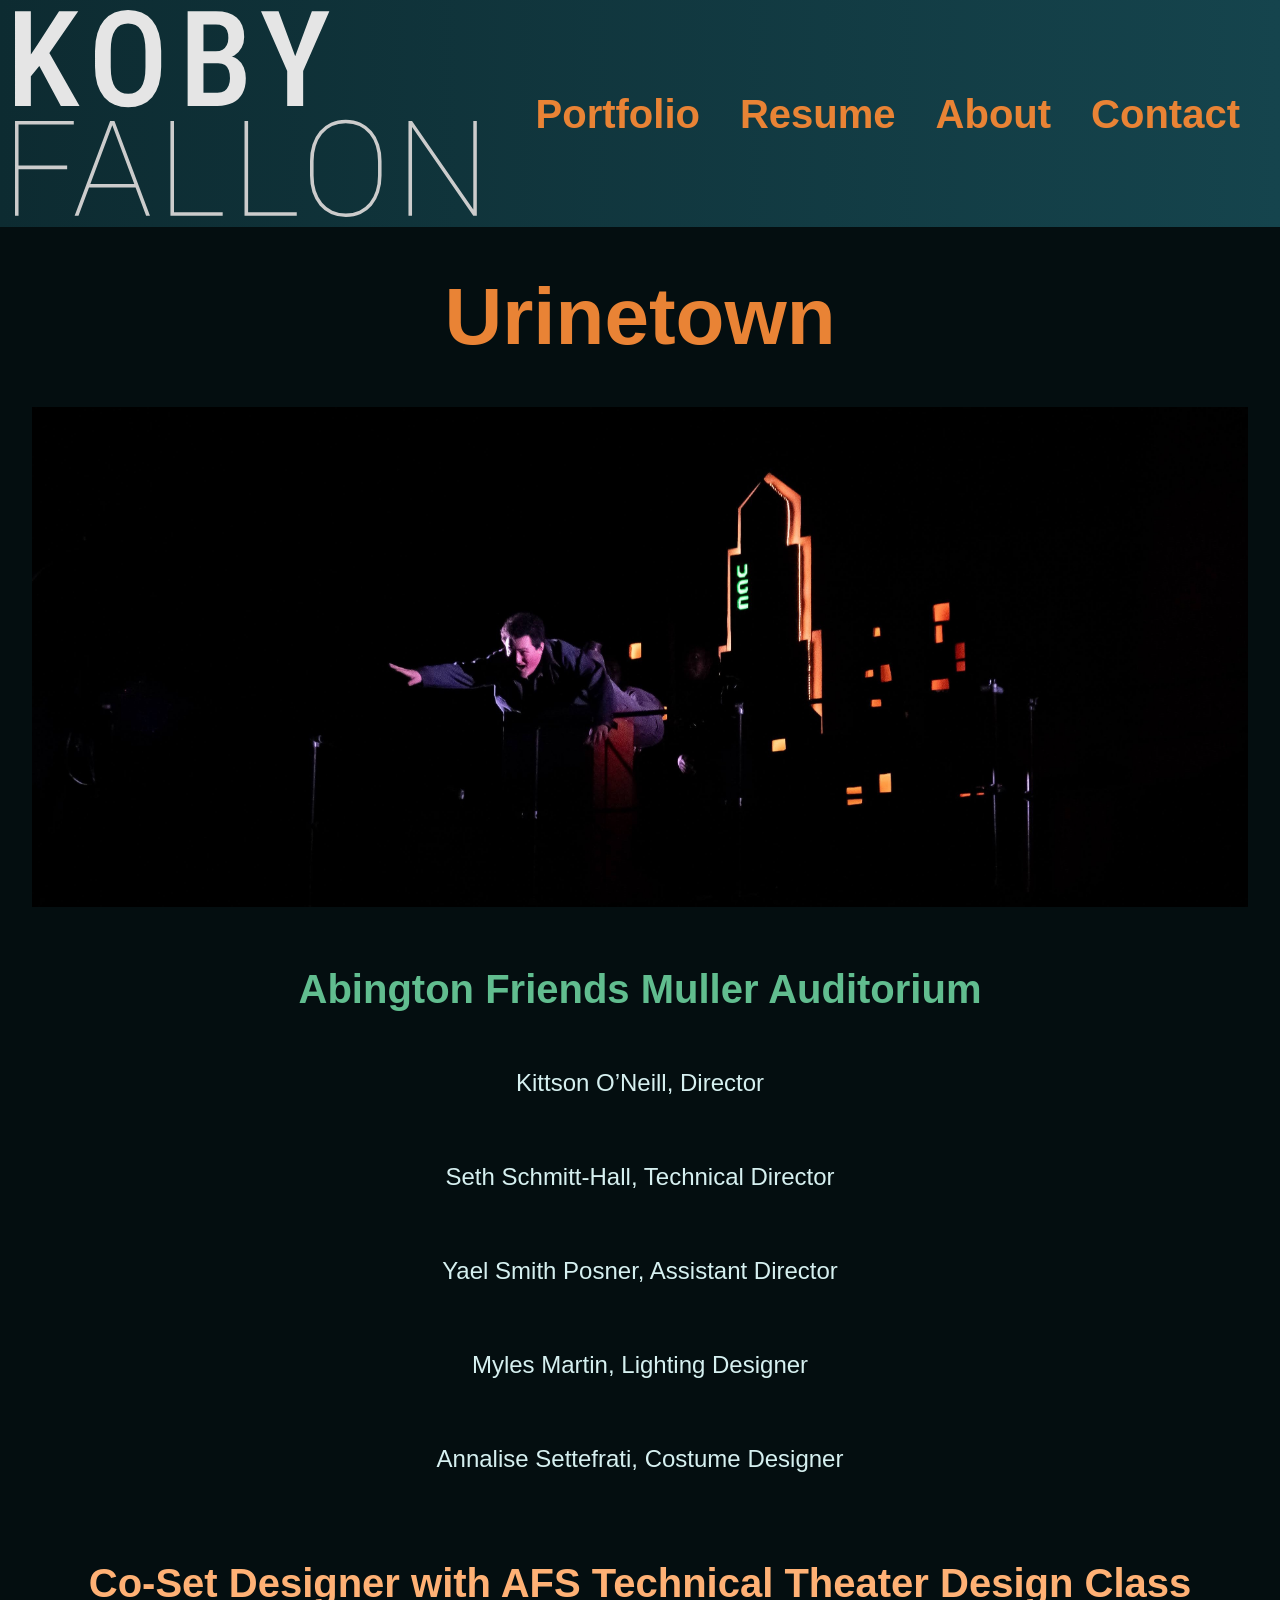
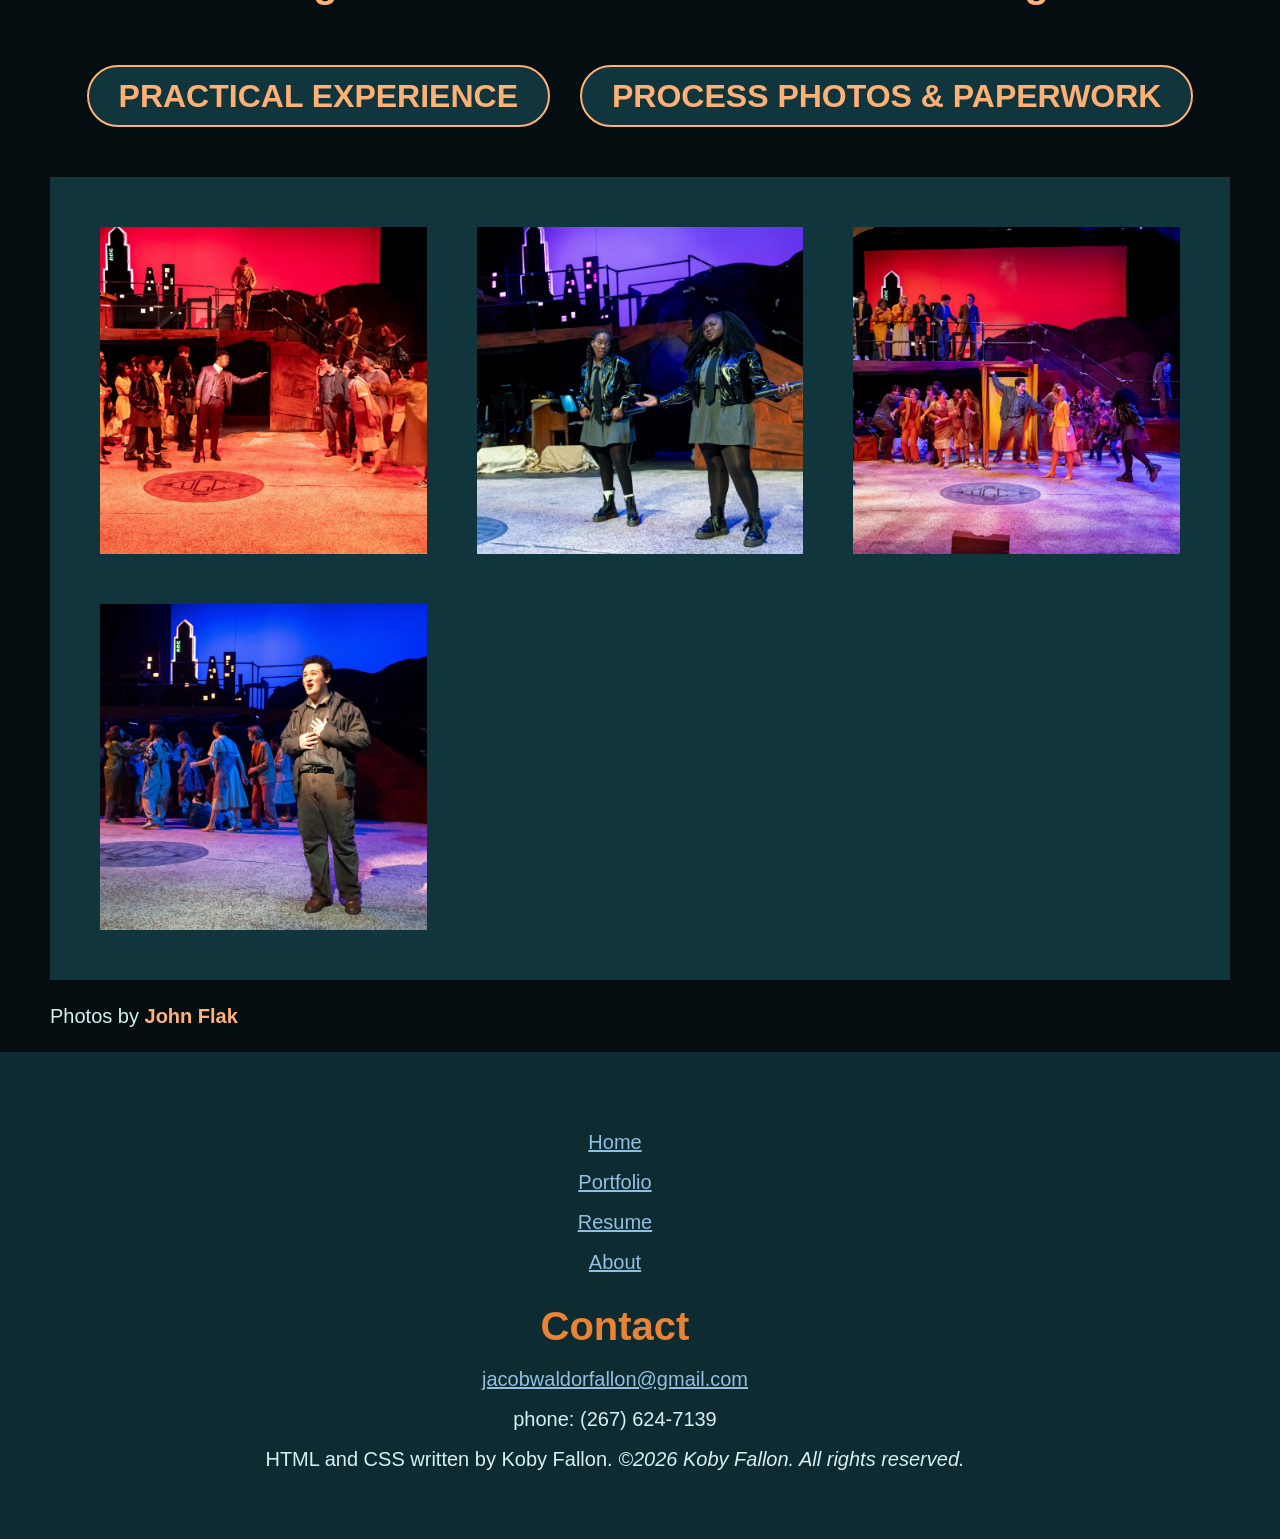
<file: PortfolioPages/UrinetownA.html>
<!DOCTYPE html>
<html>
    <head>
        <title>Urinetown at AFS</title>
        <link href="../CSS/style.css" rel="stylesheet">
    </head>

    <body>
        <header>
            <div>
                <nav class="top-nav-menu">
                    <ul class="Sidebar">
                        <li id="close">
                            <a href="#" id="sidebarclose">
                                <svg xmlns="http://www.w3.org/2000/svg" height="60px" 
                                viewBox="0 -960 960 960" width="60px" fill="#E98335">
                                <path d="m256-200-56-56 224-224-224-224 56-56 224 224 
                                224-224 56 56-224 224 224 224-56 56-224-224-224 224Z"/></svg>
                            </a>
                        </li>
                        <li><a href="../index.html">Home</a></li>
                        <li><a href="../Portfolio.html">Portfolio</a></li>
                        <li><a href="../Resume.html">Resume</a></li>
                        <li><a href="../About.html">About</a></li>
                        <li><a href="../Contact.html">Contact</a></li>
                    </ul>
                    <ul>
                        <li id="logo"><a href="../index.html"><img src="../Content/logo.svg"></a></li>
                        <li class="hideonmobile"><a class="hideonmobile" href="../Portfolio.html">Portfolio</a></li>
                        <li class="hideonmobile"><a href="../Resume.html">Resume</a></li>
                        <li class="hideonmobile"><a href="../About.html">About</a></li>
                        <li class="hideonmobile"><a href="../Contact.html">Contact</a></li>
                        <li class="hideondesktop">
                            <a href="#" id="sidebarmenu" class="hideondesktop">
                                <svg xmlns="http://www.w3.org/2000/svg" 
                                height="55px" viewBox="0 -960 960 960" width="55px" fill="#E98335">
                                <path d="M120-240v-80h720v80H120Zm0-200v-80h720v
                                80H120Zm0-200v-80h720v80H120Z"/></svg>
                            </a>
                        </li>
                    </ul>
                </nav>
            </div>
        </header>
        <main>
            <h1 class="porttext">Urinetown</h1>
                <img class="banner" src="../Content/Portfolio/Banner/Bobby Fall.jpg" alt="A young person roars with a wide open mouth, surrounded by other young women.">
                <h2 class="porttext">
                    Abington Friends Muller Auditorium
                </h2>
                    <ul class="no-style porttext">
                        <li>Kittson O’Neill, Director</li>
                        <li>Seth Schmitt-Hall, Technical Director</li>
                        <li>Yael Smith Posner, Assistant Director</li>
                        <li>Myles Martin, Lighting Designer</li>
                        <li>Annalise Settefrati, Costume Designer</li>
                        
                    </ul>
                <h2 class="porttext prole porange">Co-Set Designer with AFS Technical Theater Design Class</h2>
                <div class="skillswrap">
                    <h3 id=skills class="infbutton">Practical Experience</h3>
                    <h3 id="process-photos-b" class="infbutton">Process Photos & Paperwork</h3>
                </div>
                <div id="skillsinfo" class="infpopup">
                    <a href="#" id="closeinfo">
                    <svg xmlns="http://www.w3.org/2000/svg" height="60px" 
                        viewBox="0 -960 960 960" width="60px" fill="#E98335">
                        <path d="m256-200-56-56 224-224-224-224 56-56 224 224 
                        224-224 56 56-224 224 224 224-56 56-224-224-224 224Z"/></svg>
                    </a>
                    <ul>
                        <li>Worked with Josephine Zemsky to create concept art for a city flat.</li>
                        <li>Created technical drawings based on concept art.</li>
                        <li>Worked with the director to shift city concept for falling special effect, inspired by John Napier’s work for Javert’s death in <em>Les Misérables</em>.</li>
                        <li>Re-drafted, constructed, rigged, and wired new flat with built in LED circuitry (Oliver Peterson and Tamara Brockington assisted with circuitry).</li>
                        <li>Worked with Ash Cohen on railings to fit the design, while maintaining safety for cast and crew.</li>
                        <li>Worked with Oliver Peterson and Tamara Brockington to wire LED tape for orchestra downlight and actors’ entrances.</li>
                        <li>Helped to plan and build stall door mounted on wheels for public amenity number four.</li>
                    </ul>
                </div>    
                <div id="process-photos" class="infpopup">
                    <a href="#" id="closeprocessphoto">
                    <svg xmlns="http://www.w3.org/2000/svg" height="60px" 
                        viewBox="0 -960 960 960" width="60px" fill="#E98335">
                        <path d="m256-200-56-56 224-224-224-224 56-56 224 224 
                        224-224 56 56-224 224 224 224-56 56-224-224-224 224Z"/></svg>
                    </a>
                    <div class="portgridint">
                        <a href="../Content/Portfolio/UrinetownA/Original-City.jpg" target="_blank" class="newtabgrid">
                            <img src="../Content/Portfolio/UrinetownA/Original-City.jpg">
                        </a>
                        
                        <a href="../Content/Portfolio/UrinetownA/City-Final.jpg" target="_blank" class="newtabgrid">
                            <img src="../Content/Portfolio/UrinetownA/City-Final.jpg">
                        </a>
                        
                        <a href="../Content/Portfolio/UrinetownA/City Building.jpg" target="_blank" class="newtabgrid">
                            <img src="../Content/Portfolio/UrinetownA/City Building.jpg">
                        </a>
                        
                        <a href="../Content/Portfolio/UrinetownA/UGC cityscape.jpg" target="_blank" class="newtabgrid">
                            <img src="../Content/Portfolio/UrinetownA/UGC cityscape.jpg">
                        </a>
                    </div>
                </div>
                
                <section class="portgridint">
                    
                    <a href="../Content/Cladwell.jpg" target="_blank" class="linkgrid">
                        <img src="../Content/Portfolio/UrinetownA/Cladwell.jpg" alt="A man in a suit points at another man in work wear.">
                    </a>
                    
                    <a href="../Content/Cops.jpg" target="_blank" class="linkgrid">
                        <img src="../Content/Portfolio/UrinetownA/Cops.jpg" alt="Two people in leather jackets hold police batons and talk with each other.">
                    </a>
                    
                    <a href="../Content/Bobby-door.jpg" target="_blank" class="linkgrid">
                        <img src="../Content/Portfolio/UrinetownA/Bobby-door.jpg" alt="A person leands off of a doorframe, reaching out to a woman. A croud surrounds the door on either side.">
                    </a>
                    
                    <a href="../Content/Look-at-the-Sky.jpg" target="_blank" class="linkgrid">
                        <img src="../Content/Portfolio/UrinetownA/Look-at-the-sky.jpg" alt="A man with his hands on his chest gazes hopefully to our top left.">
                    </a>
                    
                </section>
                <p class="portphotos">Photos by <strong>John Flak</strong></p>
            
        </main>
        <footer>
            <nav>
                <ul class="footnav">
                    <li><a class="blue" href="index.html">Home</a></li>
                    <li><a class="blue" href="Portfolio.html">Portfolio</a></li>
                    <li><a class="blue" href="Resume.html">Resume</a></li>
                    <li><a class="blue" href="About.html">About</a></li>
                </ul>
            </nav>

            <section>
                <h2 class="orange foot-h2">Contact</h2>
                    <p>
                        <a class=blue href="mailto:jacobwaldorfallon@gmail.com">jacobwaldorfallon@gmail.com</a>
                    </p>

                    <p>phone: (267) 624-7139</p>

            </section>

            <section>
                <p>HTML and CSS written by Koby Fallon. <em>©2026 Koby Fallon. All rights reserved.</em></p>
            </section>
        </footer>     
         
    </body>
    <script>
        document.getElementById("skills").onclick = function() {
                document.querySelector('#skillsinfo').style.display = 'flex'}
        document.getElementById("closeinfo").onclick = function() {
                document.querySelector('#skillsinfo').style.display = 'none'}
        
        document.getElementById("process-photos-b").onclick = function() {
                document.querySelector('#process-photos').style.display = 'flex'}
        document.getElementById("closeprocessphoto").onclick = function() {
                document.querySelector('#process-photos').style.display = 'none'}
    </script>
</html>
</file>
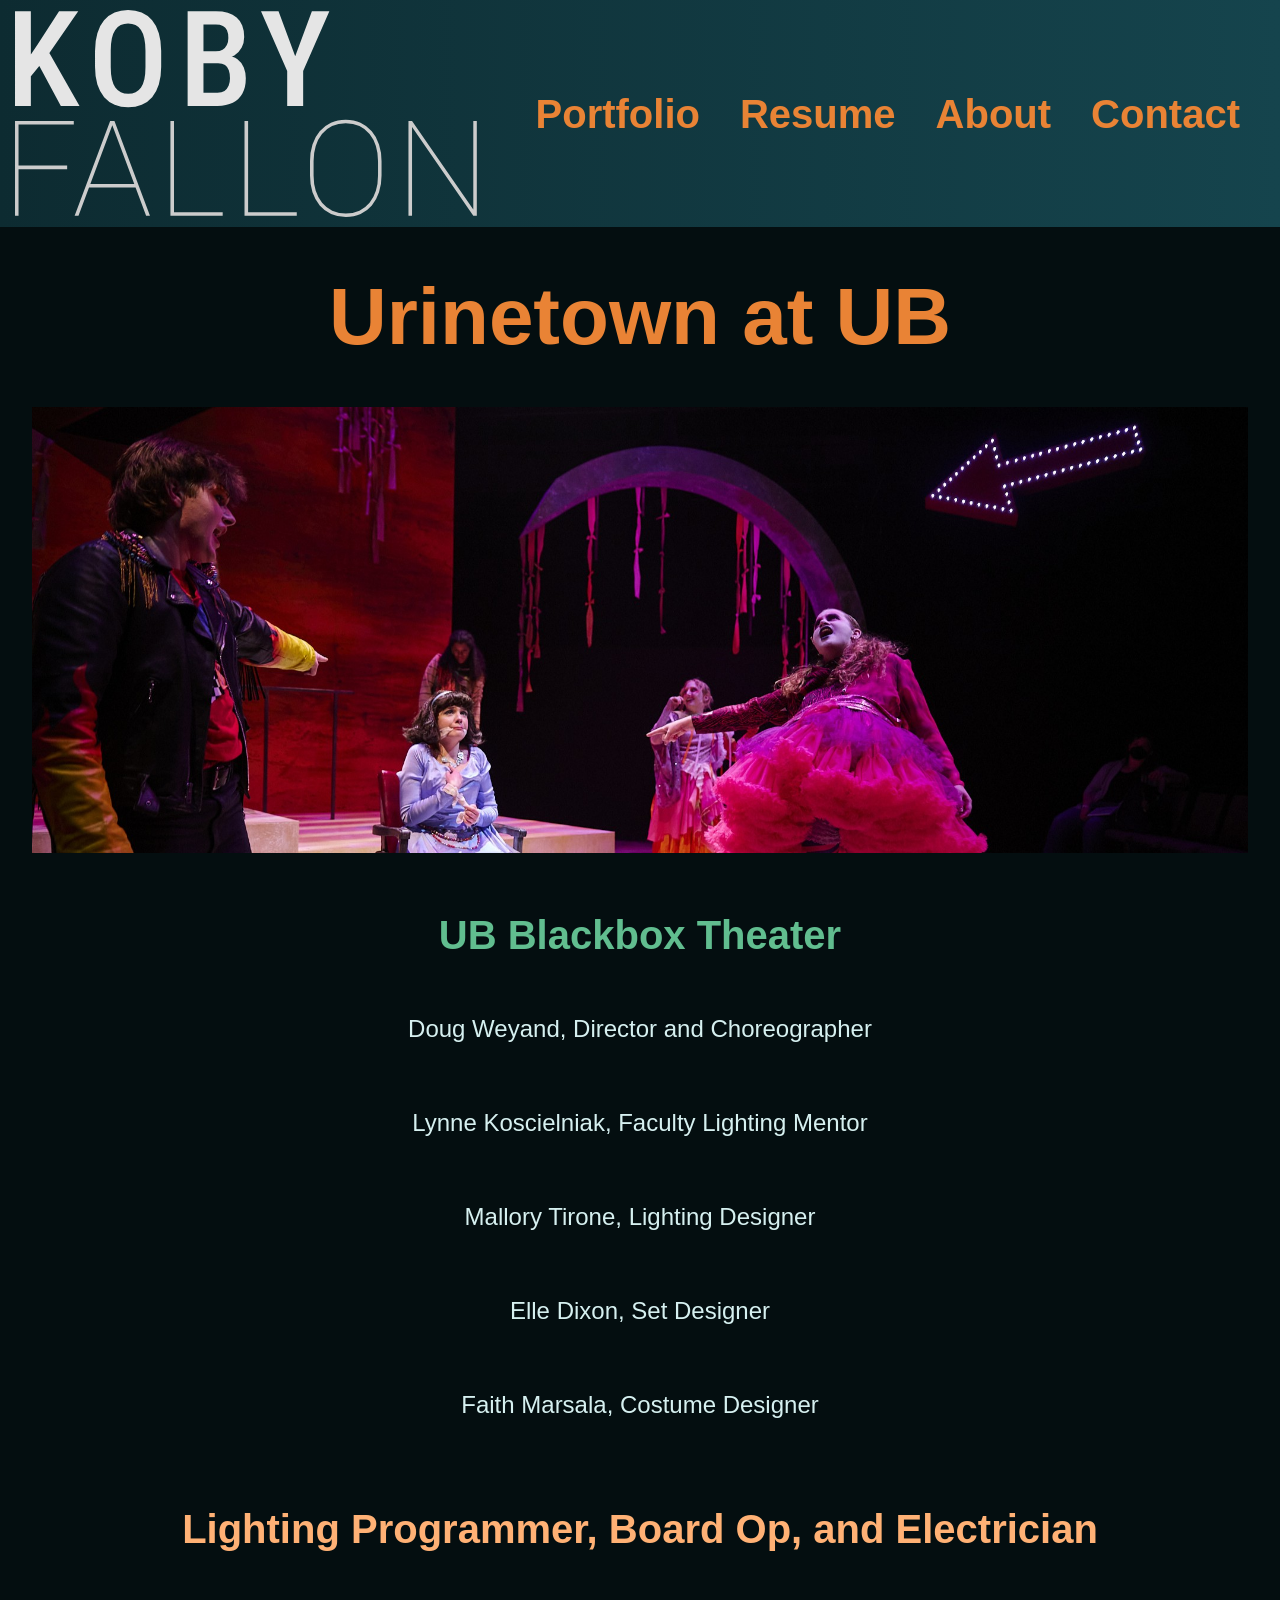
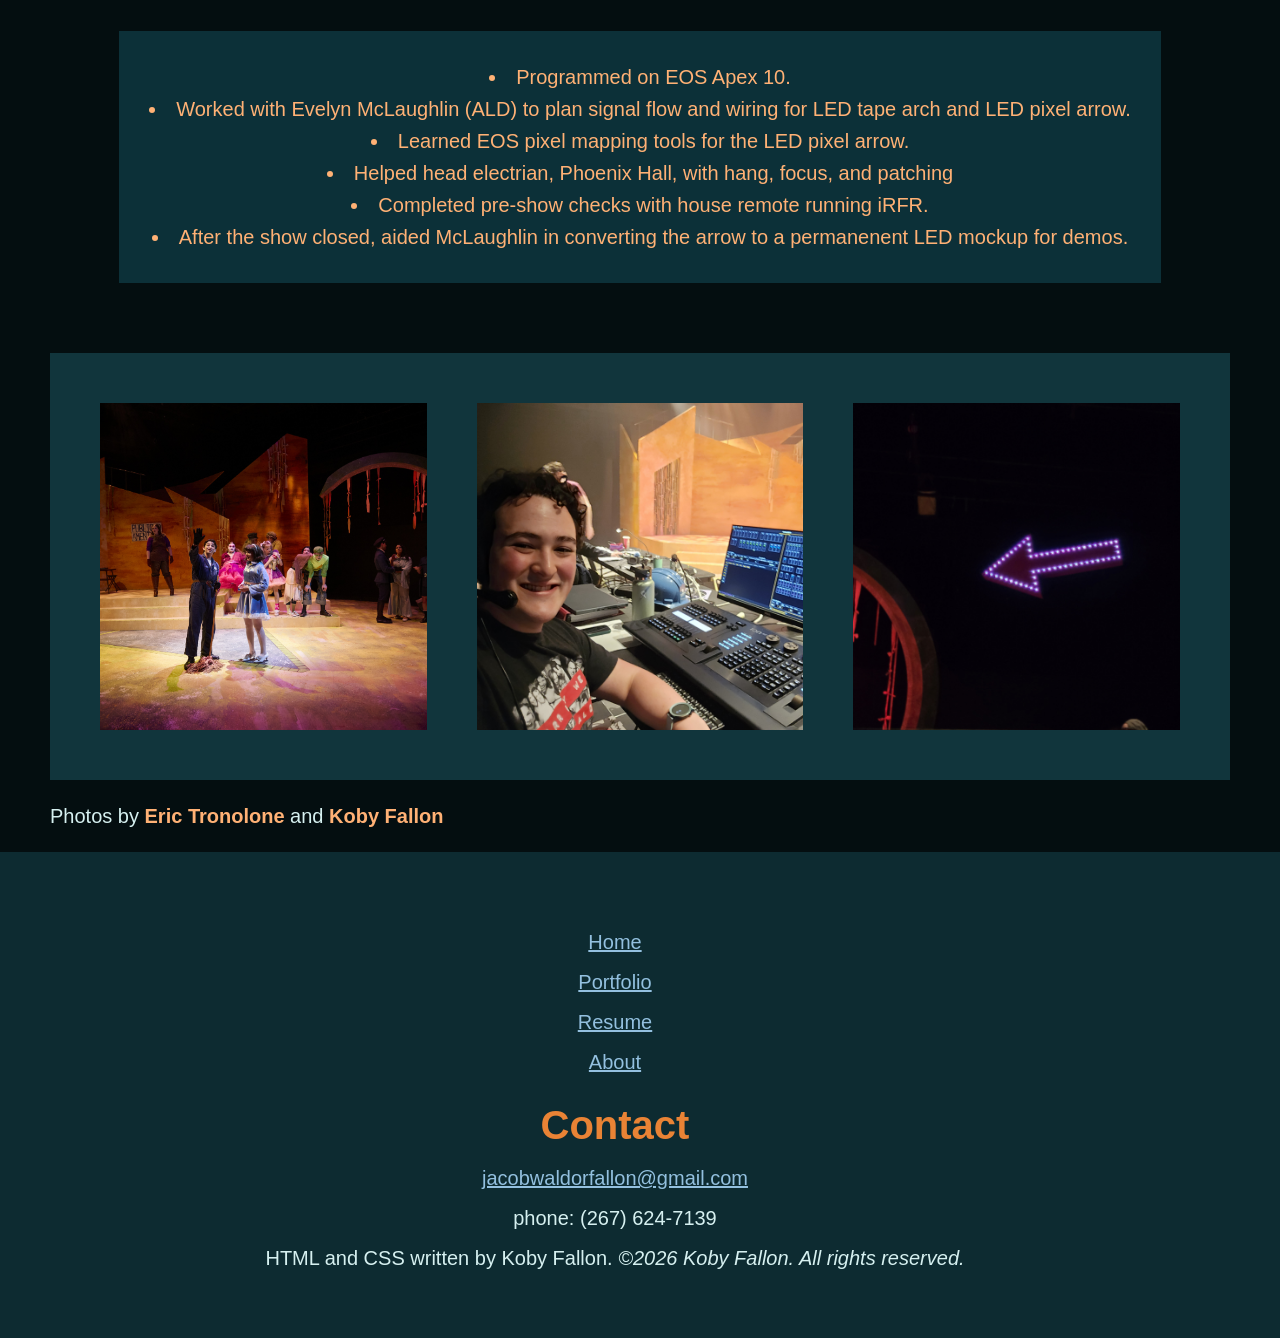
<file: PortfolioPages/UrinetownUB.html>
<!DOCTYPE html>
<html>
    <head>
        <title>Zodiaque Spring '26</title>
        <link href="../CSS/style.css" rel="stylesheet">
    </head>

    <body>
        <header>
            <div>
                <nav class="top-nav-menu">
                    <ul class="Sidebar">
                        <li id="close">
                            <a href="#" id="sidebarclose">
                                <svg xmlns="http://www.w3.org/2000/svg" height="60px" 
                                viewBox="0 -960 960 960" width="60px" fill="#E98335">
                                <path d="m256-200-56-56 224-224-224-224 56-56 224 224 
                                224-224 56 56-224 224 224 224-56 56-224-224-224 224Z"/></svg>
                            </a>
                        </li>
                        <li><a href="../index.html">Home</a></li>
                        <li><a href="../Portfolio.html">Portfolio</a></li>
                        <li><a href="../Resume.html">Resume</a></li>
                        <li><a href="../About.html">About</a></li>
                        <li><a href="../Contact.html">Contact</a></li>
                    </ul>
                    <ul>
                        <li id="logo"><a href="../index.html"><img src="../Content/logo.svg"></a></li>
                        <li class="hideonmobile"><a class="hideonmobile" href="../Portfolio.html">Portfolio</a></li>
                        <li class="hideonmobile"><a href="../Resume.html">Resume</a></li>
                        <li class="hideonmobile"><a href="../About.html">About</a></li>
                        <li class="hideonmobile"><a href="../Contact.html">Contact</a></li>
                        <li class="hideondesktop">
                            <a href="#" id="sidebarmenu" class="hideondesktop">
                                <svg xmlns="http://www.w3.org/2000/svg" 
                                height="55px" viewBox="0 -960 960 960" width="55px" fill="#E98335">
                                <path d="M120-240v-80h720v80H120Zm0-200v-80h720v
                                80H120Zm0-200v-80h720v80H120Z"/></svg>
                            </a>
                        </li>
                    </ul>
                </nav>
            </div>
        </header>
        <main>
            <h1 class="porttext">Urinetown at UB
            </h1>
                <img class="banner" src="../Content/Portfolio/Banner/UBSnuff-That-Girl.jpg" alt="A young person roars with a wide open mouth, surrounded by other young women.">
                <h2 class="porttext">
                    UB Blackbox Theater
                </h2>
                    <ul class="no-style porttext">
                        <li>Doug Weyand, Director and Choreographer</li>
                        <li>Lynne Koscielniak, Faculty Lighting Mentor</li>
                        <li>Mallory Tirone, Lighting Designer</li>
                        <li>Elle Dixon, Set Designer</li>
                        <li>Faith Marsala, Costume Designer</li>

                    </ul>
                <h2 class="porttext prole porange">Lighting Programmer, Board Op, and Electrician</h2>
                <div class="staticinf">
                    <ul>
                        <li>Programmed on EOS Apex 10.</li>
                        <li>Worked with Evelyn McLaughlin (ALD) to plan signal flow and wiring for LED tape arch and LED pixel arrow.</li>
                        <li>Learned EOS pixel mapping tools for the LED pixel arrow.</li>
                        <li>Helped head electrian, Phoenix Hall, with hang, focus, and patching</li>
                        <li>Completed pre-show checks with house remote running iRFR.</li>
                        <li>After the show closed, aided McLaughlin in converting the arrow to a permanenent LED mockup for demos.</li>
                    </ul>
                </div>    
                
        <section class="portgridint">
            <a href="../Content/UBLook-Sky.jpg" target="_blank" class="linkgrid">
                <img src="../Content/Portfolio/UrinetownUB/UBLook-Sky.jpg">

            </a>
            
            <a href="../Content/Programming Urinetown.jpg" target="_blank" class="linkgrid">
                <img src="../Content/Portfolio/UrinetownUB/Programming Urinetown.jpg">
            </a>

            <a href="../Content/Urinetown Arrow.jpg" target="_blank" class="linkgrid">
                <img src="../Content/Portfolio/UrinetownUB/Urinetown-Arrow.jpg">
            </a>
        </section>
        <p class="portphotos">Photos by <strong> Eric Tronolone</strong> and <strong>Koby Fallon</strong></p>
            
        </main>
        <footer>
            <nav>
                <ul class="footnav">
                    <li><a class="blue" href="index.html">Home</a></li>
                    <li><a class="blue" href="Portfolio.html">Portfolio</a></li>
                    <li><a class="blue" href="Resume.html">Resume</a></li>
                    <li><a class="blue" href="About.html">About</a></li>
                </ul>
            </nav>

            <section>
                <h2 class="orange foot-h2">Contact</h2>
                    <p>
                        <a class=blue href="mailto:jacobwaldorfallon@gmail.com">jacobwaldorfallon@gmail.com</a>
                    </p>

                    <p>phone: (267) 624-7139</p>

            </section>

            <section>
                <p>HTML and CSS written by Koby Fallon. <em>©2026 Koby Fallon. All rights reserved.</em></p>
            </section>
        </footer>     
         
    </body>
    <script>
        document.getElementById("skills").onclick = function() {
                document.querySelector('#skillsinfo').style.display = 'flex'}
        document.getElementById("closeinfo").onclick = function() {
                document.querySelector('#skillsinfo').style.display = 'none'}
        
        document.getElementById("process-photos-b").onclick = function() {
                document.querySelector('#process-photos').style.display = 'flex'}
        document.getElementById("closeprocessphoto").onclick = function() {
                document.querySelector('#process-photos').style.display = 'none'}
    </script>
</html>
</file>
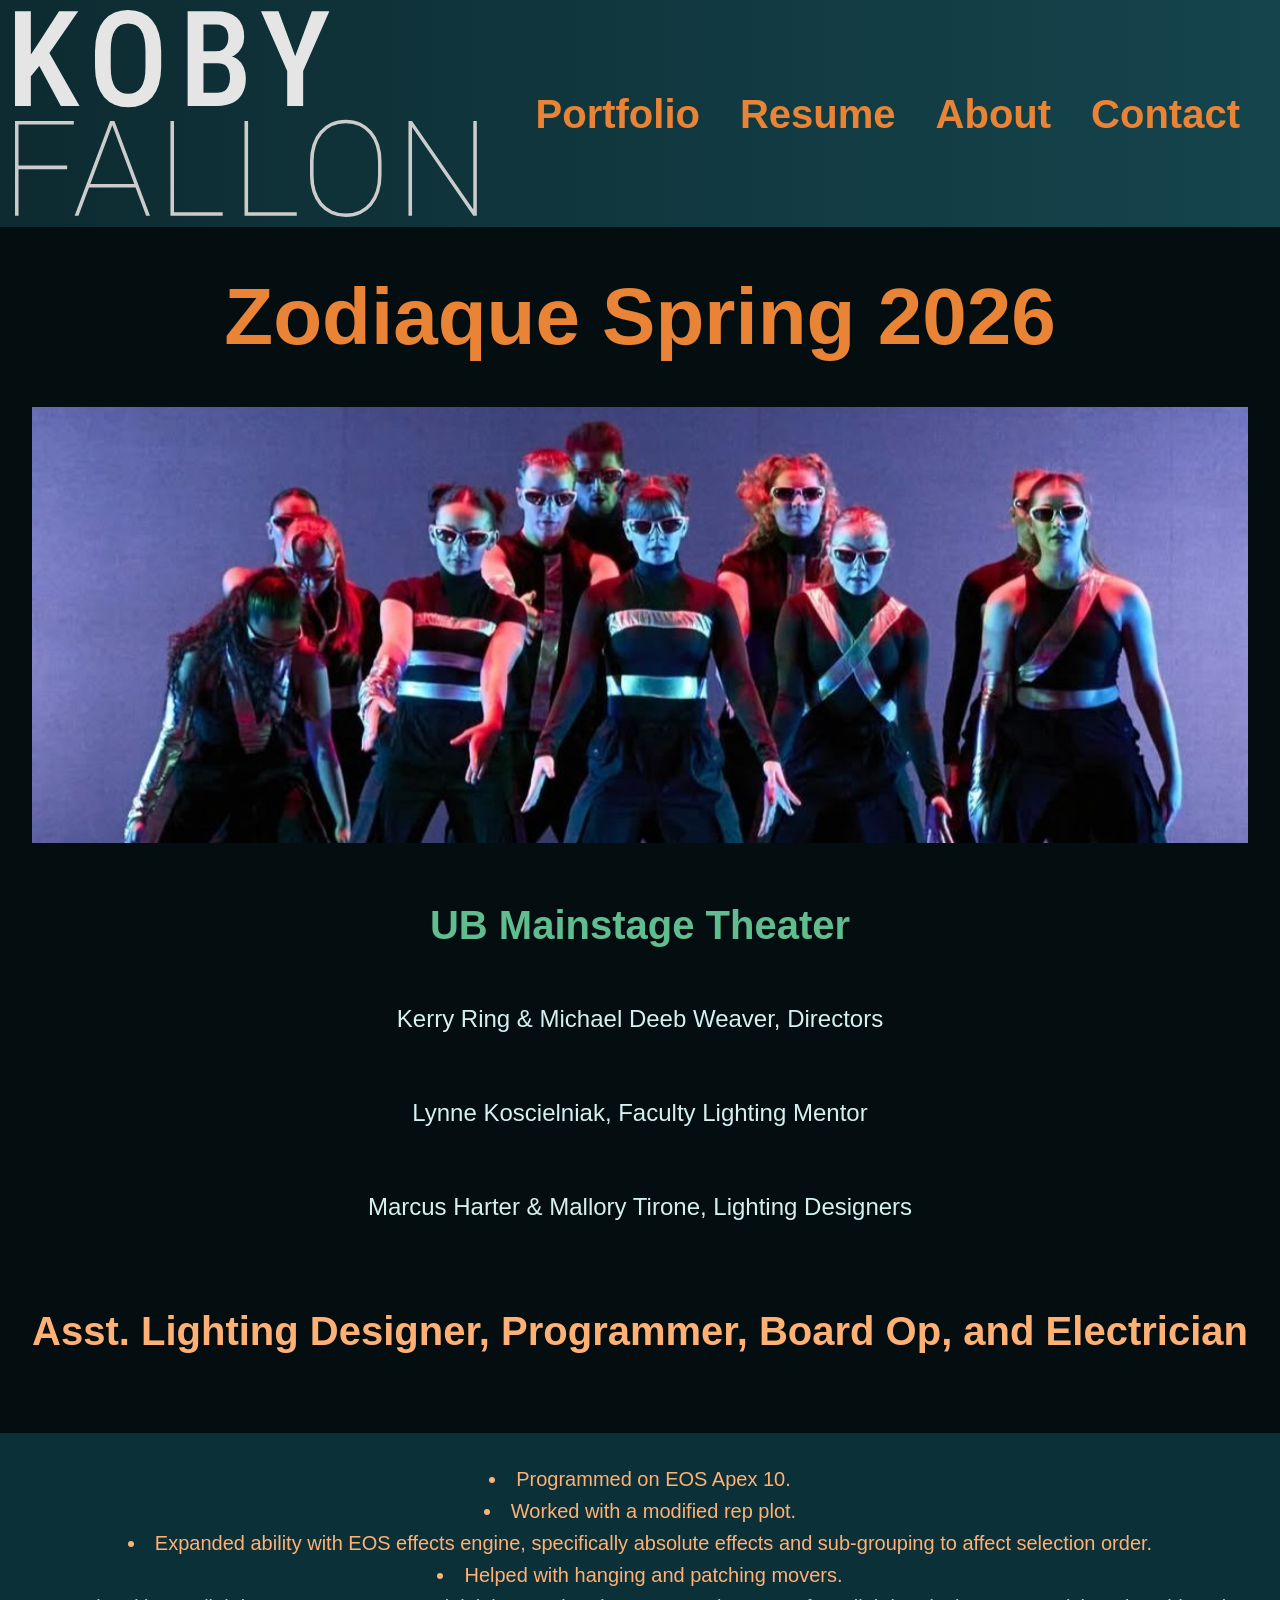
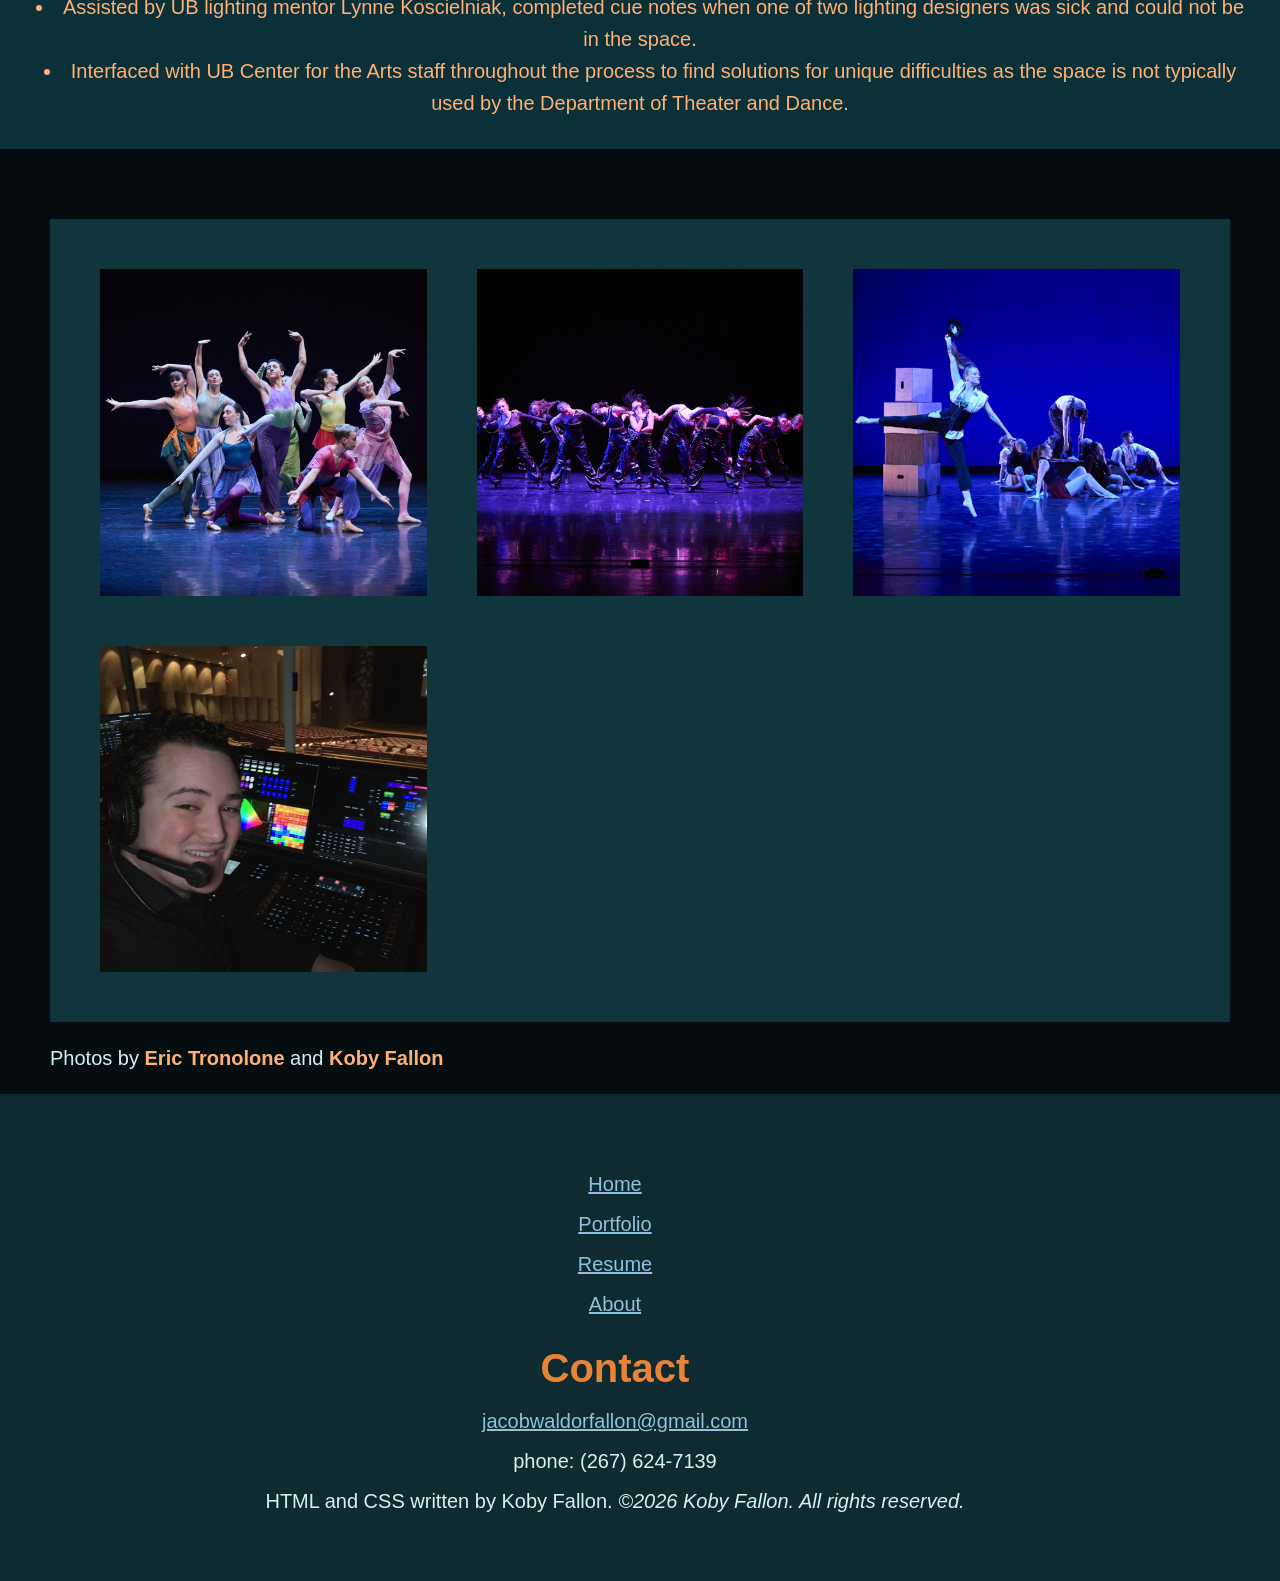
<file: PortfolioPages/Zodiaque26.html>
<!DOCTYPE html>
<html>
    <head>
        <title>Zodiaque Spring '26</title>
        <link href="../CSS/style.css" rel="stylesheet">
    </head>

    <body>
        <header>
            <div>
                <nav class="top-nav-menu">
                    <ul class="Sidebar">
                        <li id="close">
                            <a href="#" id="sidebarclose">
                                <svg xmlns="http://www.w3.org/2000/svg" height="60px" 
                                viewBox="0 -960 960 960" width="60px" fill="#E98335">
                                <path d="m256-200-56-56 224-224-224-224 56-56 224 224 
                                224-224 56 56-224 224 224 224-56 56-224-224-224 224Z"/></svg>
                            </a>
                        </li>
                        <li><a href="../index.html">Home</a></li>
                        <li><a href="../Portfolio.html">Portfolio</a></li>
                        <li><a href="../Resume.html">Resume</a></li>
                        <li><a href="../About.html">About</a></li>
                        <li><a href="../Contact.html">Contact</a></li>
                    </ul>
                    <ul>
                        <li id="logo"><a href="../index.html"><img src="../Content/logo.svg"></a></li>
                        <li class="hideonmobile"><a class="hideonmobile" href="../Portfolio.html">Portfolio</a></li>
                        <li class="hideonmobile"><a href="../Resume.html">Resume</a></li>
                        <li class="hideonmobile"><a href="../About.html">About</a></li>
                        <li class="hideonmobile"><a href="../Contact.html">Contact</a></li>
                        <li class="hideondesktop">
                            <a href="#" id="sidebarmenu" class="hideondesktop">
                                <svg xmlns="http://www.w3.org/2000/svg" 
                                height="55px" viewBox="0 -960 960 960" width="55px" fill="#E98335">
                                <path d="M120-240v-80h720v80H120Zm0-200v-80h720v
                                80H120Zm0-200v-80h720v80H120Z"/></svg>
                            </a>
                        </li>
                    </ul>
                </nav>
            </div>
        </header>
        <main>
            <h1 class="porttext">Zodiaque Spring 2026
            </h1>
                <img class="banner" src="../Content/Portfolio/Banner/Zodiaque26.jpg" alt="A young person roars with a wide open mouth, surrounded by other young women.">
                <h2 class="porttext">
                    UB Mainstage Theater
                </h2>
                    <ul class="no-style porttext">
                        <li>Kerry Ring & Michael Deeb Weaver, Directors</li>
                        <li>Lynne Koscielniak, Faculty Lighting Mentor</li>
                        <li>Marcus Harter & Mallory Tirone, Lighting Designers</li>
                        
                    </ul>
                <h2 class="porttext prole porange">Asst. Lighting Designer, Programmer, Board Op, and Electrician</h2>
                <div class="staticinf">
                    <ul>
                        <li>Programmed on EOS Apex 10.</li>
                        <li>Worked with a modified rep plot.</li>
                        <li>Expanded ability with EOS effects engine, specifically absolute effects and sub-grouping to affect selection order.</li>
                        <li>Helped with hanging and patching movers.</li>
                        <li>Assisted by UB lighting mentor Lynne Koscielniak, completed cue notes when one of two lighting designers was sick and could not be in the space.</li>
                        <li>Interfaced with UB Center for the Arts staff throughout the process to find solutions for unique difficulties as the space is not typically used by the Department of Theater and Dance.</li>
                    </ul>
                </div>    
                
        <section class="portgridint">
            <a href="../Content/ballet-class.jpg" target="_blank" class="linkgrid">
                <img src="../Content/Portfolio/Zodiaque26/ballet-class.jpg">

            </a>
            
            <a href="../Content/Beyonce.jpg" target="_blank" class="linkgrid">
                <img src="../Content/Portfolio/Zodiaque26/Beyonce.jpg">
            </a>
            
            <a href="../Content/Moon-Blue.jpg" target="_blank" class="linkgrid">
                <img src="../Content/Portfolio/Zodiaque26/Moon-blue.jpg">
            </a>

            <a href="../Content/Programming-Zodiaque.jpg" target="_blank" class="linkgrid">
                <img src="../Content/Portfolio/Zodiaque26/Programming-Zodiaque.jpg">
            </a>

        </section>
        <p class="portphotos">Photos by <strong> Eric Tronolone</strong> and <strong>Koby Fallon</strong></p>
            
        </main>
        <footer>
            <nav>
                <ul class="footnav">
                    <li><a class="blue" href="index.html">Home</a></li>
                    <li><a class="blue" href="Portfolio.html">Portfolio</a></li>
                    <li><a class="blue" href="Resume.html">Resume</a></li>
                    <li><a class="blue" href="About.html">About</a></li>
                </ul>
            </nav>

            <section>
                <h2 class="orange foot-h2">Contact</h2>
                    <p>
                        <a class=blue href="mailto:jacobwaldorfallon@gmail.com">jacobwaldorfallon@gmail.com</a>
                    </p>

                    <p>phone: (267) 624-7139</p>

            </section>

            <section>
                <p>HTML and CSS written by Koby Fallon. <em>©2026 Koby Fallon. All rights reserved.</em></p>
            </section>
        </footer>     
         
    </body>
    <script>
        document.getElementById("skills").onclick = function() {
                document.querySelector('#skillsinfo').style.display = 'flex'}
        document.getElementById("closeinfo").onclick = function() {
                document.querySelector('#skillsinfo').style.display = 'none'}
        
        document.getElementById("process-photos-b").onclick = function() {
                document.querySelector('#process-photos').style.display = 'flex'}
        document.getElementById("closeprocessphoto").onclick = function() {
                document.querySelector('#process-photos').style.display = 'none'}
    </script>
</html>
</file>
<file: CSS/style.css>
/* Global(ish) */
*{
    box-sizing: border-box;
}

body{
    background-color: #040E10;
    font-family: 'Roboto', Arial, sans-serif;
    font-weight:   normal;
    color: #d6f0f0;
    font-size: 1.25rem;
    line-height: 1.6;
    margin:0;
    padding:0;
    
}

img{
    max-inline-size: 100%;
    display:block
}
/* Body Text */
h1{
    color: #E98335;
    font-size: 5rem;
    line-height: 1;
    margin-bottom: 30px;
    padding-inline: 30px;
}

h2{
    color: #61BD8F;
    font-size: 2.5rem;
    line-height: 1;
    padding-inline-start: 40px;
}

h3{
    color: #568CB3;
    line-height: 1.2;
    padding-inline-start: 40px;

}

p{
    padding-inline: 40px;
}

/* Attributes */
strong{
    color: #ffb175;
}

a{
    color: #ffb175
}


a:hover, a:focus-visible{
    color:#568CB3
}

/* sections */
section{
    margin-block: 50px;
}

header{
    /* background-color: #0D2B31; */
    background-image: linear-gradient(to right,#0D2B31, #15444d);

}
/* check out footer later? */
footer{
    text-align: center;
    line-height: 1;
    padding: 50px;
    padding-inline-start: 0;
    background-color: #0D2B31;
    section{
        margin-block: 0px;
    }
}

figcaption{
    font-size: 0.9rem;
    color: #93c1dfbe;
    padding:0;
    margin:0;
}
/* Classes */
.blue {
    color: #93C0DF;
}

a.blue{
    display: block;
}

.orange {
    color: #E98335;
    line-height: 0.5;
}

.portfolio-bg{
    background-color: #0D2B31; 
    margin-inline: 30px;
    padding: 10px
}

.Iphigenia-bg{
    background-image: url(../Content/Roar-Iphigenia.jpg);
    background-size: cover;
    background-position: center;
    padding-block-start: 10px;
    padding-block-end: 750px;
    padding-inline: 50px;
    background-repeat: no-repeat;
    /* max-inline-size: 100%; */
}

.text-shadow{
    padding-inline: 10px;
    background-color: #61bd8f3a; 
    /* #61bd8f4b; */
    display:inline-block 
}


.wrapper{
    margin-inline: auto;
    max-inline-size: 1500px;
    margin-block-end: 60px;
}

.scaling{
    max-inline-size: 500px;
    max-block-size: auto;
}

.two-column{
    display: grid;
    padding-inline: 30px;
    gap: 30px
    
}

.two-one-2-column{
    display: grid;
    padding-inline: 30px;
    gap: 30px
}

.top-nav-menu ul{
   padding: 0px;
   margin: 0;
   width: 100%;
   list-style: none;
   display: flex;
   justify-content: flex-end;
   align-items: center;

}

.top-nav-menu li{
    height: 100%;
}

.top-nav-menu a{
    color:#E98335;
    /* #ffb175 */
    padding: 10px 40px 10px 0px;
    font-weight: bold;
    text-decoration: none;
    font-size: 2.5rem;
    display: flex;
    transition: color 0.25s;
}

.top-nav-menu a:hover, .top-nav-menu a:focus-visible{
    color:#61BD8F
    
}
.top-nav-menu li:first-child{
    margin-right: auto;
}

.top-nav-menu .Sidebar{
    display: none;
    position:fixed;
    top: 0;
    right: 0;
    min-height: 100vh;
    max-width: 250px;
    z-index: 999;
    background-color: #1653617e;
    backdrop-filter: blur(10px);
    flex-direction: column;
    align-items: flex-start;
    justify-content: flex-start;


}

.Sidebar li{
    width: 100%;
    padding-inline-start: 30px;
}

.foot-h2{
    padding-inline-start: 0px;
}

ul.footnav{
  list-style: none;
  padding: 0;
  line-height: 2.5rem;
}

ul.no-style{
    list-style: none;
}

/* Slider */

.slidercontainer{
    width: 700px;
    height: 525px;
    position: relative;
    margin: 0 auto;

}

.slides{
    display: flex;
    flex-direction: row;
    width: 100%;
    height: 100%;

}

.slides img{
    width: 100%;
    height: 100%;
    position:absolute;
    top: 0;
    left: 0;
}

.slide-indicators{
    text-align: center;
    margin: 5px 0;
    
}
.slide-indicators button{
    width: 10px;
    height: 10px;
    padding: 0;
    background: #d6f0f083;
    border: none;
    border-radius: 50%;
    margin: 0 8px;
    cursor: pointer;
    outline: none;
    position: relative;
}
.slide-indicators button::after{
    content: '';
    position: absolute;
    width: 200%;
    height: 200%;
    left: 50%;
    top: 50%;
    transform: translate(-50%, -50%);
}

.slide-indicators button.active{
    background: #e98335ec;
}
/* Contact Page Styling */
.contact-page h2{
    padding-inline: 70px;
    font-size: 4rem;
}

.contact-page p{
    padding-inline: 120px;
    font-size: 3rem;
}

/* portfolio grids */

.portgrid{
    display: grid;
    align-items: center;
    justify-items: center;
    grid-template-columns: repeat(auto-fit, minmax(300px, 1fr));
    margin: 0 300px;
    background-color: #11353c;
    padding: 50px;
    gap: 50px;
    
}

.item{
    height: 300px;
    width: 300px;
    text-align: center;
    border-radius: 8px;
    position: relative;
    display: flex;
    align-items: center;
    justify-content: center;
    text-decoration: none;

}

.portgridint{
    display: grid;
    align-items: center;
    justify-items: center;
    grid-template-columns: repeat(auto-fit, minmax(300px, 1fr));
    margin: 0px 50px 20px;
    background-color: #11353c;
    padding: 50px;
    gap: 50px
}

p.portphotos{
    padding: 0;
    padding-inline: 50px;
}

.item::after{
    content: '';
    position: absolute;
    inset: 0;
    box-shadow: inset 0 0 0 1000px #00000080, #93c1df2d  0 0 20px 5px;
    opacity: 0;
    transition: opacity 0.3s ease;
}

#AFSlogo.item::after{
    box-shadow: inset 0 0 0 1000px #000000b9, #93c1df2d  0 0 20px 5px;

}

.item .bgimg{
    position:absolute;
    top: 0;
    left: 0;
    object-fit: cover;
    z-index: 0;
    width: 100%;
    height: 100%;
}

.item p{
    position: relative;
    z-index: 1;
    color: transparent;
    transition: color 0.3s ease-in;
    font-size: 1.5rem;
}

.item:hover::after {
    opacity: 1;
}

.item:hover p{
    color: #d6f0f0; 
}

.tinyimage{
    width: 400px;
    height: auto;
}

.pdf-wrapper{
    display: flex;
    justify-content: center;
    margin: 50px 0;
}
.resumepdf{
    width: 70%;
    height: 100vh;
}

.resumeh1{
    padding: 50px 30px 50px 30px;
    margin: auto;
    text-align: center;
    font-size: 6rem;
}

.resumedownload{
    text-align: center;
    padding: 10px 20px 10px 20px;
    margin: auto;
    background-color: #11353c;
    color: #E98335;
    border-radius: 1000px;
    text-decoration: none;
    text-transform: uppercase;
    font-weight: bold;
    font-size: 2rem;
    transition: border 0.5s;
    transition: box-shadow 0.2s;
}

a.linkgrid{
    padding:0;
    margin: 0;
}

a.resumedownload:hover{
    box-shadow: #93c1df31 0 0 20px 10px;
    border: #E98335 solid 3px;
    color: #E98335
}

.downloadwrapper{
    display: flex;
    justify-content: center;

}

.porttext{
    margin: 0;
    padding: 0;
    text-align: center;
    align-items: center;
    justify-content: center;
    line-height: 4rem;
}

h1.porttext{
    padding: 50px 50px;
    line-height: 5rem;

}

h2.porttext{
    padding: 50px 30px 30px;
}

ul.porttext{
    padding: 0 30px;
}

.porttext li{
    padding: 0 40px 30px;
    font-size: 1.5rem;
}

.banner{
    margin: auto;
    width: 95%;
}

h2.prole{
    padding: 30px 30px 50px;
}

h2.porange{
    color:#ffb175;
}

.skillswrap{
    display: flex;
    justify-content: center;
    margin: 0 30px 50px;
    gap: 30px;
    flex-wrap: wrap;
}

.skillsinfwrap{
    background-color: #1653617e;
}

.infbutton{
    font-size: 2rem;
    padding: 10px 30px;
    margin: 0;
    background-color: #11353c;
    border-radius: 1000px;
    text-transform: uppercase;
    font-weight: bold;
    color: #ffb175;
    transition: border, box-shadow 0.2s;
    border: 2px solid #ffb175;
    cursor: pointer;
    text-align: center;
}

.infbutton:hover{
    border: 4px solid #ffb175;
    box-shadow: #11353c 0 0 30px 10px;
}

.infpopup{
    padding: 0;
    margin: 50px 100px;
    display: none;
    align-items: center;
    justify-content: center;
    flex-direction: column;
    text-align: center;
    list-style-position: inside;
}

.infpopup a{
    padding: 0;
    margin: 30px 50px 10px;
}

.infpopup ul{
    padding: 0 30px 50px;
    margin: 0;
    font-size: 2rem;
}

a.newtabgrid{
    margin: 0;
    padding: 0;
    transition: all 0.5s;
}

a.newtabgrid:hover{
    box-shadow: #000 0 0 20px 10px;
}

.staticinf{
    padding: 0;
    margin: 0 0 50px 0;
    display: flex;
    align-items: center;
    justify-content: center;
    flex-direction: column;
    list-style-position: inside;
}

.staticinf ul{
    background-color: #1653617e;
    text-align: center;
    padding: 30px;
    color: #ffb175;
}

h3.statichead{
    font-size: 2rem;
    padding: 10px 30px;
    margin: 0;
    background-color: #11353c;
    border-radius: 1000px;
    text-transform: uppercase;
    font-weight: bold;
    color: #ffb175;
    text-align: center;
}

.afsbanner{
    padding: 10px 30px;
    background-color: #fff;
    margin: auto;
    width: 95%;
}

.flexcont{
    display: flex;
    flex-wrap: wrap;
    gap: 30px;
    justify-content: space-between;
}

.headshotwrap{
    flex:1;
    display: flex;
    justify-content: center;
    align-items: center;
    min-width: 400px;
    max-width: 500px;
    align-self: center;
    flex-grow: 1;
}

.headshot{
    width: 300px;
    border: #61BD8F solid 5px;
    object-fit: cover;
    margin: 30px;
    flex-shrink: 0;
}


/* IDs */
#logo{
    padding-inline: 15px;
}

#close li{
    padding: 0;

}

#skillsinfo{
    background-color: #1653617e;
}

#nexttoheadshot{
    width: 50vw;
}


/* Conditional Rules */
@media (width > 800px){
    .two-column{
        grid-template-columns: 1.5fr 1fr;
    }
    .two-one-2-column{
         grid-template-columns: 2fr 1fr;
    }
    .hideOnDesktop li{
        display:none;
    }
}

@media(width < 950px){
    li.hideonmobile {
    display: none !important;
    }
}

@media(width > 950px){
    li.hideondesktop{
        display:none !important
    }
}
/* @media (width > 1670px){ */
    
@media(width < 1000px){
    .portgrid{
        margin: 50px;
    }
    .resumepdf{
        height: 50vh;
    }

    .flexcont{
        justify-content: center;
        text-align: center;
    }

    .aboutp{
        text-align: center;
    }
    
    #nexttoheadshot{
        width: 80vw;
    }
   
}

@media(width < 800px){
    .infpopup{
        margin: 50px 30px;
    }
 
}

@media(width>1000px){
    p.aboutp, p.bottomp{
        font-size: 2rem;
    }

    .aboutp{
        width: 65vw;

    }
    .flexcont{
        justify-content: center;
    }
}
</file>
